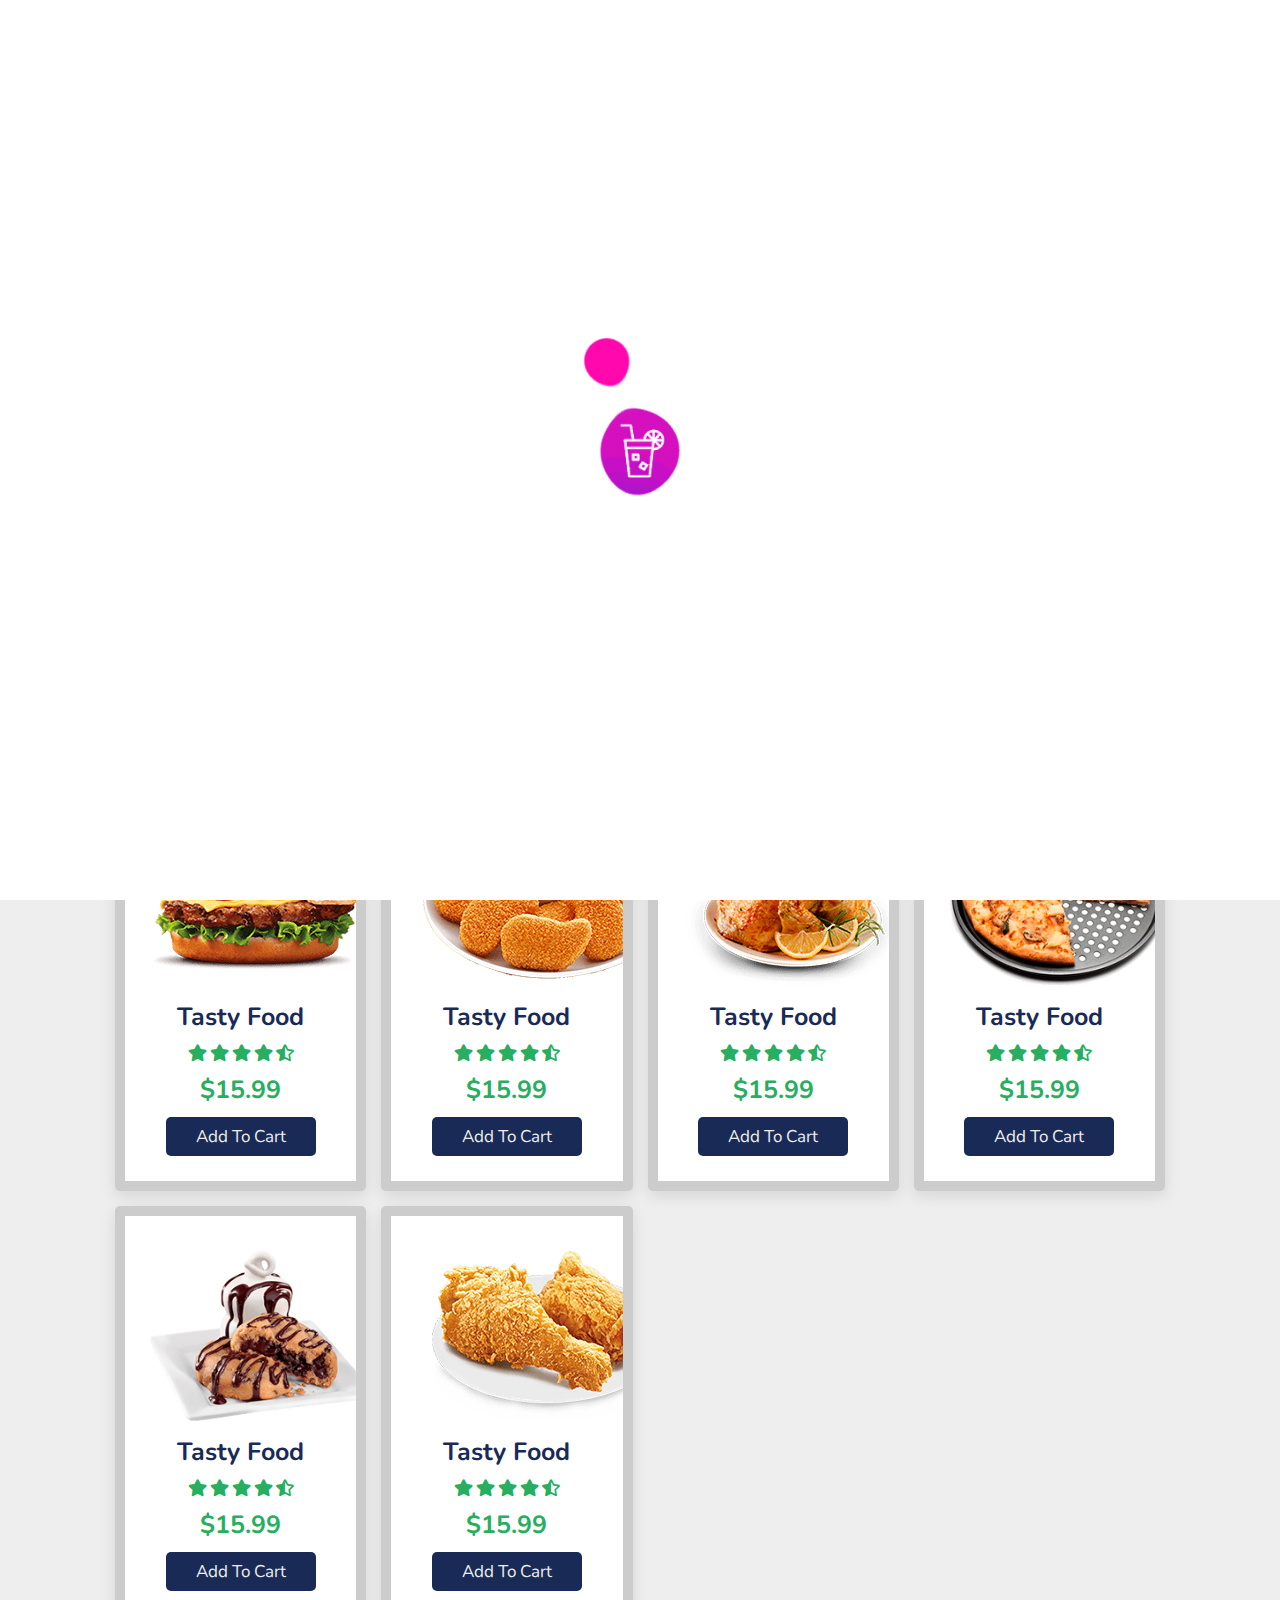
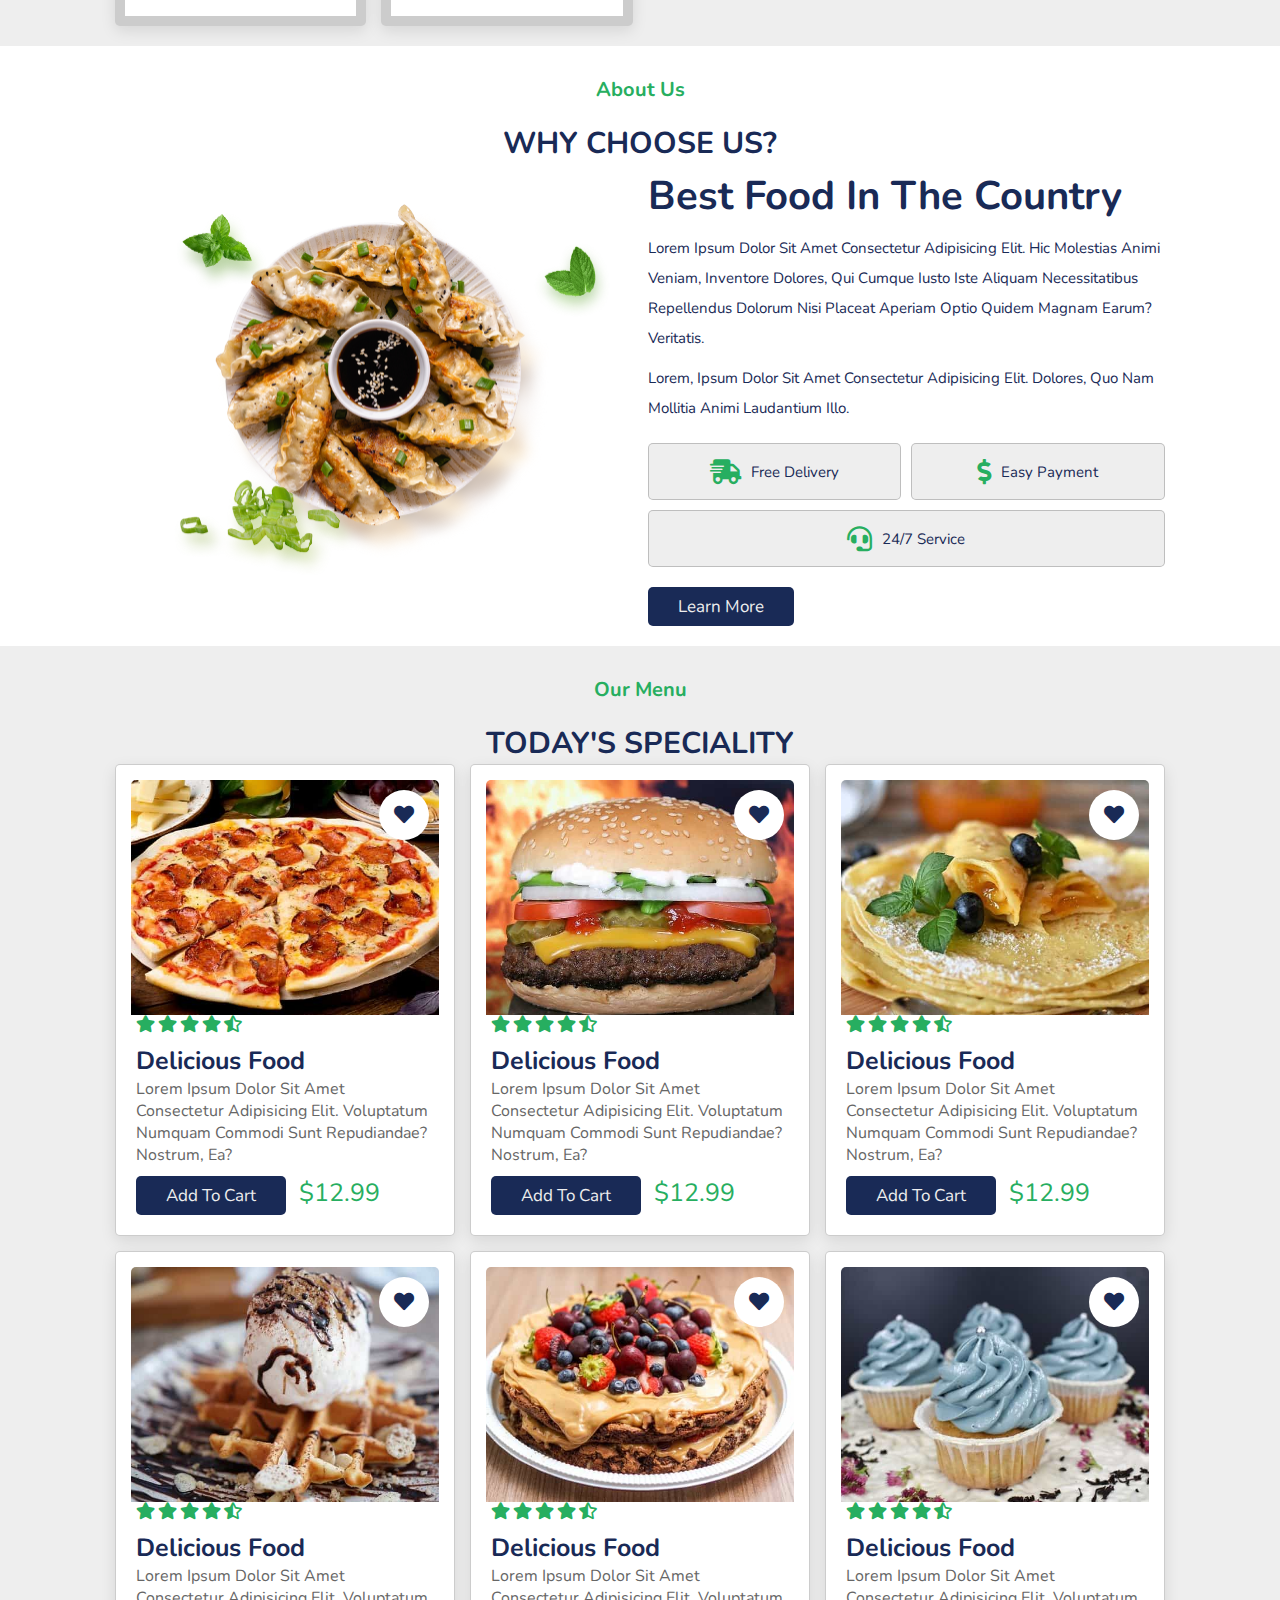
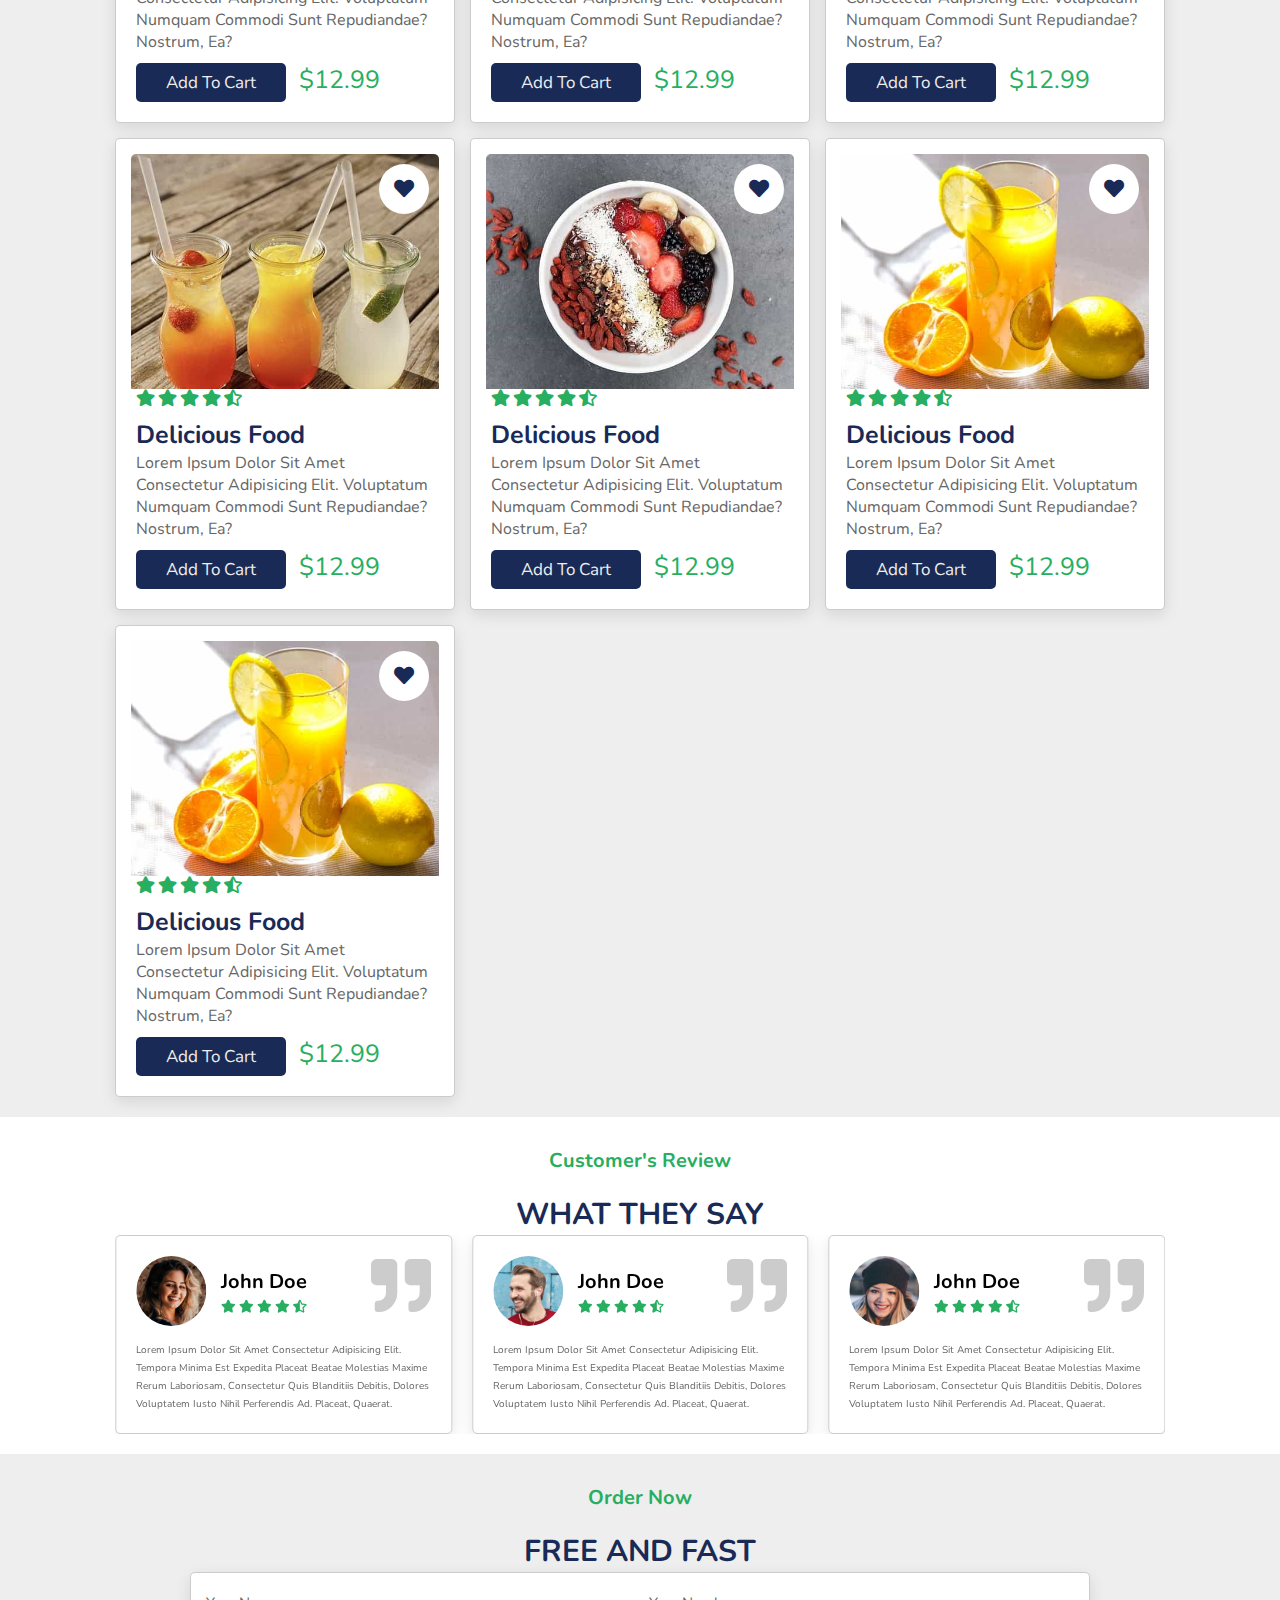
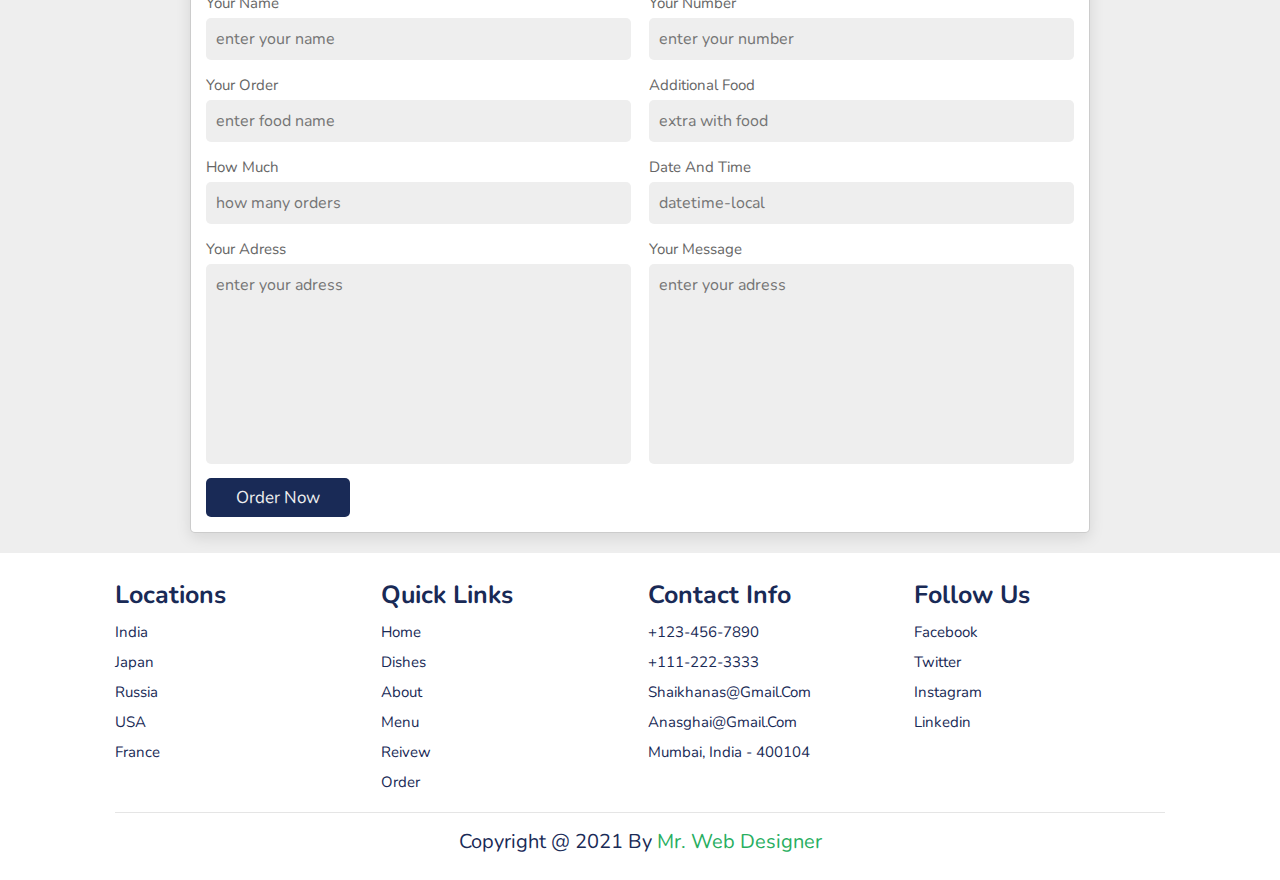
<file: index.html>
<!DOCTYPE html>
<html lang="en">
<head>
    <meta charset="UTF-8">
    <meta http-equiv="X-UA-Compatible" content="IE=edge">
    <meta name="viewport" content="width=device-width, initial-scale=1.0">
    <title>Complete Responsive Food Website Design Tutorial</title>

    <link rel="stylesheet" href="https://unpkg.com/swiper/swiper-bundle.min.css" />

    <script src="https://cdn.jsdelivr.net/npm/swiper@8/swiper-bundle.min.js"></script>

    <!-- font awesome cdn link  -->
    <link rel="stylesheet" href="https://cdnjs.cloudflare.com/ajax/libs/font-awesome/5.15.3/css/all.min.css">

    <!-- custom css file link  -->
    <link rel="stylesheet" href="css/style.css">

</head>
<body>
    
<header>

<a href="#" class="logo"><i class="fas fa-utensils"></i>resto.</a>

<nav class="navbar">
    <a href="#home">home</a>
    <a href="#dishes">dishes</a>
    <a href="#about">about</a>
    <a href="#menu">menu</a>
    <a href="#review">review</a>
    <a href="#order">order</a>
</nav>

<div class="icons">
   <i class="fas fa-bars" id="menu-bars"></i>
   <i class="fas fa-search" id="search-icon"></i>
   <a href="#" class="fas fa-heart"></a>
   <a href="#" class="fas fa-shopping-cart"></a>
</div>

</header>

<form action="" id="search-form">
    <input type="search" placeholder="search here..." name="" id="search-box">
    <label for="search-box" class="fas fa-search"></label>
    <i class="fas fa-times" id="close"></i>
</form>


<section class="home" id="home">

    <div class="swiper mySwiper home-slider">

        <div class="swiper-wrapper wrapper">

            <div class="swiper-slide slide">
                <div class="content">
                    <span>our special dish</span>
                    <h3>spicy noodles</h3>
                    <p>
                        Lorem ipsum, dolor sit amet consectetur adipisicing elit. Repudiandae nemo doloribus assumenda aperiam. Totam veritatis perspiciatis dolorum fuga eius minus molestiae molestias impedit temporibus, corrupti pariatur ab aliquid ratione aperiam?
                    </p>
                    <a href="#" class="btn">order now</a>
                </div>
                <div class="image">
                     <img src="images/home-img-1.png" alt="">
                </div>
            </div>

            
            <div class="swiper-slide slide">
                <div class="content">
                    <span>our special dish</span>
                    <h3>fried chicken</h3>
                    <p>
                        Lorem ipsum, dolor sit amet consectetur adipisicing elit. Repudiandae nemo doloribus assumenda aperiam. Totam veritatis perspiciatis dolorum fuga eius minus molestiae molestias impedit temporibus, corrupti pariatur ab aliquid ratione aperiam?
                    </p>
                    <a href="#" class="btn">order now</a>
                </div>
                <div class="image">
                    <img src="images/home-img-2.png" alt="">
                </div>
            </div>

            
            <div class="swiper-slide slide">
                <div class="content">
                    <span>our special dish</span>
                    <h3>hot pizza</h3>
                    <p>
                        Lorem ipsum, dolor sit amet consectetur adipisicing elit. Repudiandae nemo doloribus assumenda aperiam. Totam veritatis perspiciatis dolorum fuga eius minus molestiae molestias impedit temporibus, corrupti pariatur ab aliquid ratione aperiam?
                    </p>
                    <a href="#" class="btn">order now</a>
                </div>
                <div class="image">
                    <img src="images/home-img-3.png" alt="">
                </div>
            </div>
        </div>


        <div class="swiper-pagination"></div>
    </div>

</section>

<section class="dishes" id="dishes">
    <h3 class="sub-heading">our dishes</h3>

    <h1 class="heading">popular dishes</h1>

    <div class="box-container">
        <div class="box">
            <a href="#" class="fas fa-heart"></a>
            <a href="#" class="fas fa-eye"></a>
            <img src="images/dish-1.png" alt="">
            <h3>tasty food</h3>
            <div class="stars">
                <i class="fas fa-star"></i>
                <i class="fas fa-star"></i>
                <i class="fas fa-star"></i>
                <i class="fas fa-star"></i>
                <i class="fas fa-star-half-alt"></i>
            </div>
            <span>$15.99</span>
            <a href="#" class="btn">add to cart</a>
        </div>

        <div class="box">
            <a href="#" class="fas fa-heart"></a>
            <a href="#" class="fas fa-eye"></a>
            <img src="images/dish-2.png" alt="">
            <h3>tasty food</h3>
            <div class="stars">
                <i class="fas fa-star"></i>
                <i class="fas fa-star"></i>
                <i class="fas fa-star"></i>
                <i class="fas fa-star"></i>
                <i class="fas fa-star-half-alt"></i>
            </div>
            <span>$15.99</span>
            <a href="#" class="btn">add to cart</a>
        </div>

        <div class="box">
            <a href="#" class="fas fa-heart"></a>
            <a href="#" class="fas fa-eye"></a>
            <img src="images/dish-3.png" alt="">
            <h3>tasty food</h3>
            <div class="stars">
                <i class="fas fa-star"></i>
                <i class="fas fa-star"></i>
                <i class="fas fa-star"></i>
                <i class="fas fa-star"></i>
                <i class="fas fa-star-half-alt"></i>
            </div>
            <span>$15.99</span>
            <a href="#" class="btn">add to cart</a>
        </div>

        <div class="box">
            <a href="#" class="fas fa-heart"></a>
            <a href="#" class="fas fa-eye"></a>
            <img src="images/dish-4.png" alt="">
            <h3>tasty food</h3>
            <div class="stars">
                <i class="fas fa-star"></i>
                <i class="fas fa-star"></i>
                <i class="fas fa-star"></i>
                <i class="fas fa-star"></i>
                <i class="fas fa-star-half-alt"></i>
            </div>
            <span>$15.99</span>
            <a href="#" class="btn">add to cart</a>
        </div>


        <div class="box">
            <a href="#" class="fas fa-heart"></a>
            <a href="#" class="fas fa-eye"></a>
            <img src="images/dish-5.png" alt="">
            <h3>tasty food</h3>
            <div class="stars">
                <i class="fas fa-star"></i>
                <i class="fas fa-star"></i>
                <i class="fas fa-star"></i>
                <i class="fas fa-star"></i>
                <i class="fas fa-star-half-alt"></i>
            </div>
            <span>$15.99</span>
            <a href="#" class="btn">add to cart</a>
        </div>

        <div class="box">
            <a href="#" class="fas fa-heart"></a>
            <a href="#" class="fas fa-eye"></a>
            <img src="images/dish-6.png" alt="">
            <h3>tasty food</h3>
            <div class="stars">
                <i class="fas fa-star"></i>
                <i class="fas fa-star"></i>
                <i class="fas fa-star"></i>
                <i class="fas fa-star"></i>
                <i class="fas fa-star-half-alt"></i>
            </div>
            <span>$15.99</span>
            <a href="#" class="btn">add to cart</a>
        </div>
    </div>
</section>

<section class="about" id="about">

    <h3 class="sub-heading"> about us</h3>
    <h1 class="heading">why choose us?</h1>

    <div class="row">

        <div class="image">
            <img src="images/about-img.png" alt="">
        </div>

        <div class="content">
            <h3>best food in the country</h3>
            <p>
                Lorem ipsum dolor sit amet consectetur adipisicing elit. Hic molestias animi veniam, inventore dolores, qui cumque iusto iste aliquam necessitatibus repellendus dolorum nisi placeat aperiam optio quidem magnam earum? Veritatis.
            </p>
            <p>
                Lorem, ipsum dolor sit amet consectetur adipisicing elit. Dolores, quo nam mollitia animi laudantium illo.
            </p>

            <div class="icons-container">
                    <div class="icons">
                        <i class="fas fa-shipping-fast"></i>
                        <span>free delivery</span>
                    </div> 
                    <div class="icons">
                        <i class="fas fa-dollar-sign"></i>
                        <span>easy payment</span>
                    </div> 
                    <div class="icons">
                        <i class="fas fa-headset"></i>
                        <span>24/7 service</span>
                </div> 
            </div>
            <a href="#" class="btn">learn more</a>
        </div>
    </div>
</section>


<section class="menu" id="menu">
    <h3 class="sub-heading">our menu</h3>
    <h1 class="heading">today's speciality</h1>
    <div class="box-container">

    <div class="box">
        <div class="image">
            <img src="images/menu-1.jpg" alt="">
            <a href="#" class="fas fa-heart"></a>
        </div>
        <div class="content">
            <div class="stars">
                <i class="fas fa-star"></i>
                <i class="fas fa-star"></i>
                <i class="fas fa-star"></i>
                <i class="fas fa-star"></i>
                <i class="fas fa-star-half-alt"></i>
            </div>
            <h3>delicious food</h3>
            <p>
                Lorem ipsum dolor sit amet consectetur adipisicing elit. Voluptatum numquam commodi sunt repudiandae? Nostrum, ea?
            </p>
            <a href="#" class="btn">add to cart</a>
            <span class="price">$12.99</span>
        </div>
    </div>

    <div class="box">
        <div class="image">
            <img src="images/menu-2.jpg" alt="">
            <a href="#" class="fas fa-heart"></a>
        </div>
        <div class="content">
            <div class="stars">
                <i class="fas fa-star"></i>
                <i class="fas fa-star"></i>
                <i class="fas fa-star"></i>
                <i class="fas fa-star"></i>
                <i class="fas fa-star-half-alt"></i>
            </div>
            <h3>delicious food</h3>
            <p>
                Lorem ipsum dolor sit amet consectetur adipisicing elit. Voluptatum numquam commodi sunt repudiandae? Nostrum, ea?
            </p>
            <a href="#" class="btn">add to cart</a>
            <span class="price">$12.99</span>
        </div>
    </div>

    <div class="box">
        <div class="image">
            <img src="images/menu-3.jpg" alt="">
            <a href="#" class="fas fa-heart"></a>
        </div>
        <div class="content">
            <div class="stars">
                <i class="fas fa-star"></i>
                <i class="fas fa-star"></i>
                <i class="fas fa-star"></i>
                <i class="fas fa-star"></i>
                <i class="fas fa-star-half-alt"></i>
            </div>
            <h3>delicious food</h3>
            <p>
                Lorem ipsum dolor sit amet consectetur adipisicing elit. Voluptatum numquam commodi sunt repudiandae? Nostrum, ea?
            </p>
            <a href="#" class="btn">add to cart</a>
            <span class="price">$12.99</span>
        </div>
    </div>

    <div class="box">
        <div class="image">
            <img src="images/menu-4.jpg" alt="">
            <a href="#" class="fas fa-heart"></a>
        </div>
        <div class="content">
            <div class="stars">
                <i class="fas fa-star"></i>
                <i class="fas fa-star"></i>
                <i class="fas fa-star"></i>
                <i class="fas fa-star"></i>
                <i class="fas fa-star-half-alt"></i>
            </div>
            <h3>delicious food</h3>
            <p>
                Lorem ipsum dolor sit amet consectetur adipisicing elit. Voluptatum numquam commodi sunt repudiandae? Nostrum, ea?
            </p>
            <a href="#" class="btn">add to cart</a>
            <span class="price">$12.99</span>
        </div>
    </div>

    <div class="box">
        <div class="image">
            <img src="images/menu-5.jpg" alt="">
            <a href="#" class="fas fa-heart"></a>
        </div>
        <div class="content">
            <div class="stars">
                <i class="fas fa-star"></i>
                <i class="fas fa-star"></i>
                <i class="fas fa-star"></i>
                <i class="fas fa-star"></i>
                <i class="fas fa-star-half-alt"></i>
            </div>
            <h3>delicious food</h3>
            <p>
                Lorem ipsum dolor sit amet consectetur adipisicing elit. Voluptatum numquam commodi sunt repudiandae? Nostrum, ea?
            </p>
            <a href="#" class="btn">add to cart</a>
            <span class="price">$12.99</span>
        </div>
    </div>

    <div class="box">
        <div class="image">
            <img src="images/menu-6.jpg" alt="">
            <a href="#" class="fas fa-heart"></a>
        </div>
        <div class="content">
            <div class="stars">
                <i class="fas fa-star"></i>
                <i class="fas fa-star"></i>
                <i class="fas fa-star"></i>
                <i class="fas fa-star"></i>
                <i class="fas fa-star-half-alt"></i>
            </div>
            <h3>delicious food</h3>
            <p>
                Lorem ipsum dolor sit amet consectetur adipisicing elit. Voluptatum numquam commodi sunt repudiandae? Nostrum, ea?
            </p>
            <a href="#" class="btn">add to cart</a>
            <span class="price">$12.99</span>
        </div>
    </div>

    <div class="box">
        <div class="image">
            <img src="images/menu-7.jpg" alt="">
            <a href="#" class="fas fa-heart"></a>
        </div>
        <div class="content">
            <div class="stars">
                <i class="fas fa-star"></i>
                <i class="fas fa-star"></i>
                <i class="fas fa-star"></i>
                <i class="fas fa-star"></i>
                <i class="fas fa-star-half-alt"></i>
            </div>
            <h3>delicious food</h3>
            <p>
                Lorem ipsum dolor sit amet consectetur adipisicing elit. Voluptatum numquam commodi sunt repudiandae? Nostrum, ea?
            </p>
            <a href="#" class="btn">add to cart</a>
            <span class="price">$12.99</span>
        </div>
    </div>

    <div class="box">
        <div class="image">
            <img src="images/menu-8.jpg" alt="">
            <a href="#" class="fas fa-heart"></a>
        </div>
        <div class="content">
            <div class="stars">
                <i class="fas fa-star"></i>
                <i class="fas fa-star"></i>
                <i class="fas fa-star"></i>
                <i class="fas fa-star"></i>
                <i class="fas fa-star-half-alt"></i>
            </div>
            <h3>delicious food</h3>
            <p>
                Lorem ipsum dolor sit amet consectetur adipisicing elit. Voluptatum numquam commodi sunt repudiandae? Nostrum, ea?
            </p>
            <a href="#" class="btn">add to cart</a>
            <span class="price">$12.99</span>
        </div>
    </div>

    <div class="box">
        <div class="image">
            <img src="images/menu-9.jpg" alt="">
            <a href="#" class="fas fa-heart"></a>
        </div>
        <div class="content">
            <div class="stars">
                <i class="fas fa-star"></i>
                <i class="fas fa-star"></i>
                <i class="fas fa-star"></i>
                <i class="fas fa-star"></i>
                <i class="fas fa-star-half-alt"></i>
            </div>
            <h3>delicious food</h3>
            <p>
                Lorem ipsum dolor sit amet consectetur adipisicing elit. Voluptatum numquam commodi sunt repudiandae? Nostrum, ea?
            </p>
            <a href="#" class="btn">add to cart</a>
            <span class="price">$12.99</span>
        </div>
    </div>

    <div class="box">
        <div class="image">
            <img src="images/menu-9.jpg" alt="">
            <a href="#" class="fas fa-heart"></a>
        </div>
        <div class="content">
            <div class="stars">
                <i class="fas fa-star"></i>
                <i class="fas fa-star"></i>
                <i class="fas fa-star"></i>
                <i class="fas fa-star"></i>
                <i class="fas fa-star-half-alt"></i>
            </div>
            <h3>delicious food</h3>
            <p>
                Lorem ipsum dolor sit amet consectetur adipisicing elit. Voluptatum numquam commodi sunt repudiandae? Nostrum, ea?
            </p>
            <a href="#" class="btn">add to cart</a>
            <span class="price">$12.99</span>
        </div>
    </div>
</div>

</section>

<section class="review" id="review">
    <h3 class="sub-heading">customer's review</h3>
    <h1 class="heading">what they say</h1>

    <div class="swiper mySwiper  review-slider">

        <div class="swiper-wrapper">

            <div class="swiper-slide slide">
                <i class="fas fa-quote-right"></i>
                <div class="user">
                    <img src="images/pic-1.png" alt="">
                    <div class="user-info">
                        <h3>john doe</h3>
                        <div class="stars">
                            <i class="fas fa-star"></i>
                            <i class="fas fa-star"></i>
                            <i class="fas fa-star"></i>
                            <i class="fas fa-star"></i>
                            <i class="fas fa-star-half-alt"></i>
                        </div>
                    </div>
                </div>
                <p>Lorem ipsum dolor sit amet consectetur adipisicing elit. Tempora minima est expedita placeat beatae molestias maxime rerum laboriosam, consectetur quis blanditiis debitis, dolores voluptatem iusto nihil perferendis ad. Placeat, quaerat.</p>
            </div>

            <div class="swiper-slide slide">
                <i class="fas fa-quote-right"></i>
                <div class="user">
                    <img src="images/pic-2.png" alt="">
                    <div class="user-info">
                        <h3>john doe</h3>
                        <div class="stars">
                            <i class="fas fa-star"></i>
                            <i class="fas fa-star"></i>
                            <i class="fas fa-star"></i>
                            <i class="fas fa-star"></i>
                            <i class="fas fa-star-half-alt"></i>
                        </div>
                    </div>
                </div>
                <p>Lorem ipsum dolor sit amet consectetur adipisicing elit. Tempora minima est expedita placeat beatae molestias maxime rerum laboriosam, consectetur quis blanditiis debitis, dolores voluptatem iusto nihil perferendis ad. Placeat, quaerat.</p>
            </div>

            <div class="swiper-slide slide">
                <i class="fas fa-quote-right"></i>
                <div class="user">
                    <img src="images/pic-3.png" alt="">
                    <div class="user-info">
                        <h3>john doe</h3>
                        <div class="stars">
                            <i class="fas fa-star"></i>
                            <i class="fas fa-star"></i>
                            <i class="fas fa-star"></i>
                            <i class="fas fa-star"></i>
                            <i class="fas fa-star-half-alt"></i>
                        </div>
                    </div>
                </div>
                <p>Lorem ipsum dolor sit amet consectetur adipisicing elit. Tempora minima est expedita placeat beatae molestias maxime rerum laboriosam, consectetur quis blanditiis debitis, dolores voluptatem iusto nihil perferendis ad. Placeat, quaerat.</p>
            </div>

            <div class="swiper-slide slide">
                <i class="fas fa-quote-right"></i>
                <div class="user">
                    <img src="images/pic-4.png" alt="">
                    <div class="user-info">
                        <h3>john doe</h3>
                        <div class="stars">
                            <i class="fas fa-star"></i>
                            <i class="fas fa-star"></i>
                            <i class="fas fa-star"></i>
                            <i class="fas fa-star"></i>
                            <i class="fas fa-star-half-alt"></i>
                        </div>
                    </div>
                </div>
                <p>Lorem ipsum dolor sit amet consectetur adipisicing elit. Tempora minima est expedita placeat beatae molestias maxime rerum laboriosam, consectetur quis blanditiis debitis, dolores voluptatem iusto nihil perferendis ad. Placeat, quaerat.</p>
            </div>
        </div>

    </div>
</section>

<section class="order" id="order">
    <h3 class="sub-heading">order now</h3>
    <h1 class="heading">free and fast</h1>

    <form action="">
        <div class="inputBox">
            <div class="input">
                <span>your name</span>
                <input id="form_name" name="enter_your_name" type="text" placeholder="enter your name">
                <ul></ul>
            </div>

            <div class="input">
                <span>your number</span>
                <input id="form_number" type="number" name="enter_your_number" placeholder="enter your number">
                <ul></ul>
            </div>
        </div>

        <div class="inputBox">
            <div class="input">
                <span>your order</span>
                <input id="form_order" type="text" name="enter_your_food_name" placeholder="enter food name">
                <ul></ul>
            </div>

            <div class="input">
                <span>additional food</span>
                <input id="food_order" type="test" name="extra_with_food" placeholder="extra with food">
                <ul></ul>
            </div>
        </div>

        <div class="inputBox">
            <div class="input">
                <span>how much</span>
                <input type="number" name="how_many_orders" placeholder="how many orders">
                <ul></ul>
            </div>

            <div class="input">
                <span>date and time</span>
                <input type="test" name="date_time" placeholder="datetime-local">
                <ul></ul>
            </div>
        </div>

        <div class="inputBox">
            <div class="input">
                <span>your adress</span>
                <textarea name="" placeholder="enter your adress" id="adress" cols="30" rows="10"></textarea>
                <ul></ul>
            </div>

            <div class="input">
                <span>your message</span>
                <textarea name="" placeholder="enter your adress" id="adress" cols="30" rows="10"></textarea>
                <ul></ul>
            </div>
        </div>

        <input type="submit" value="order now" class="btn">
    </form>
</section>

<section class="footer">
    <div class="box-container">
        <div class="box">
            <h3>locations</h3>
            <a href="#">India</a>
            <a href="#">Japan</a>
            <a href="#">Russia</a>
            <a href="#">USA</a>
            <a href="#">france</a>
        </div>

        <div class="box">
            <h3>quick links</h3>
            <a href="#">home</a>
            <a href="#">dishes</a>
            <a href="#">about</a>
            <a href="#">menu</a>
            <a href="#">reivew</a>
            <a href="#">order</a>
        </div>

        <div class="box">
            <h3>contact info</h3>
            <a href="#">+123-456-7890</a>
            <a href="#">+111-222-3333</a>
            <a href="#">shaikhanas@gmail.com</a>
            <a href="#">anasghai@gmail.com</a>
            <a href="#">mumbai, india - 400104</a>
        </div>

        <div class="box">
            <h3>follow us</h3>
            <a href="#">facebook</a>
            <a href="#">twitter</a>
            <a href="#">instagram</a>
            <a href="#">linkedin</a>
        </div>
    </div>

    <div class="credit">
        copyright @ 2021 by <span>mr. Web Designer</span>
    </div>
</section>

<div class="loader-container">
    <img src="images/loader.gif" alt="">
</div>















<script src="https://unpkg.com/swiper/swiper-bundle.min.js"></script>

<script src="https://unpkg.com/swiper/swiper-bundle.min.js"></script>

<!-- custom js file link  -->
<script src="js/script.js"></script>

</body>
</html>
</file>
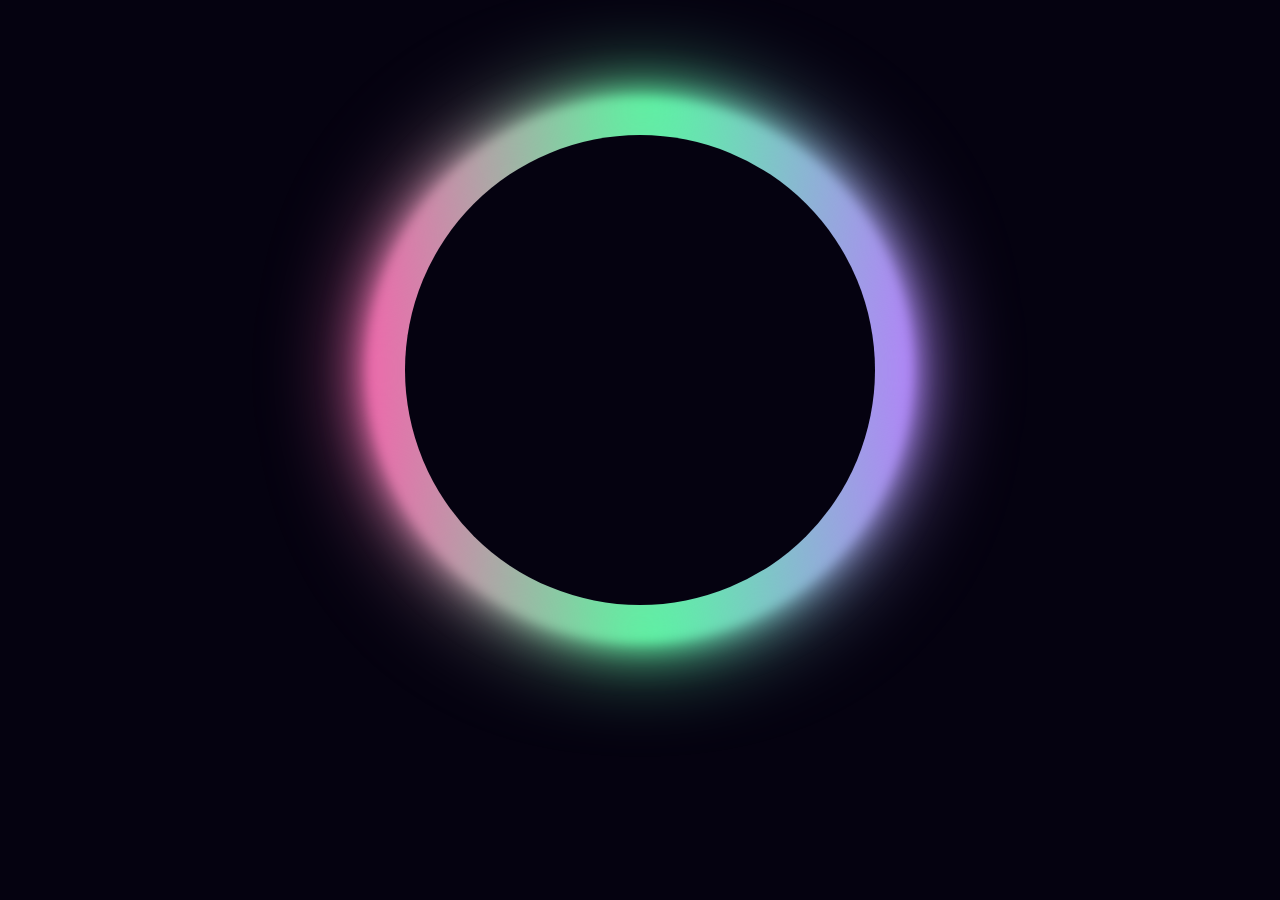
<file: animation homework/index.html>
<!DOCTYPE html>
<html lang="en">
<head>
    <meta charset="UTF-8">
    <meta http-equiv="X-UA-Compatible" content="IE=edge">
    <meta name="viewport" content="width=device-width, initial-scale=1.0">
    <title>Document</title>
    <link rel="stylesheet" href="style.css">
</head>
<body>
    <div class="circle">
        <span></span>
        <span></span>
        <span></span>
        <span></span>
    </div>
</body>
</html>
</file>
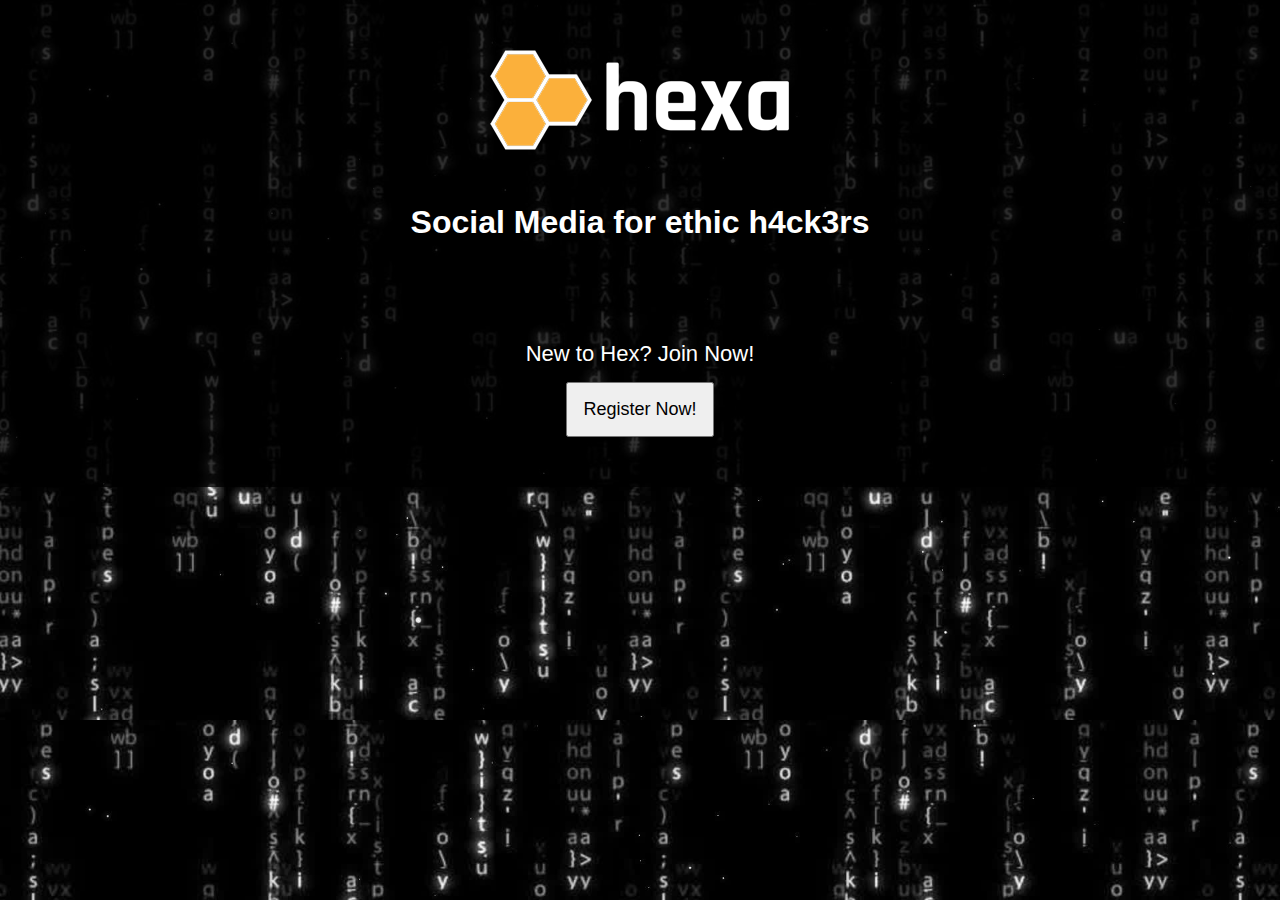
<file: hexa/index.html>
<!DOCTYPE html>
<html lang="en">
<head>
    <meta charset="UTF-8">
    <meta http-equiv="X-UA-Compatible" content="IE=edge">
    <meta name="viewport" content="width=device-width, initial-scale=1.0">
    <link rel="stylesheet" href="style.css">
    <title>Hexa</title>
</head>
<body>

    <div class="logo">
        <img src="img/logo.png" alt="">
    </div>

   <h1>Social Media for ethic h4ck3rs</h1>

   <!-- <div class="main-wrapper">
    <form id="loginForm">
        <h2>Login</h2>

        <div>
            <label>Email:</label>
            <input type="email" name="email" id="login_email" placeholder="john.doe@gmail.com">
        </div>

        <div>
            <label>Password</label>
            <input type="password" name="password" id="login_password" placeholder="*****">
        </div>

        <div>
            <button>Login</button>
        </div>
    </form>
   </div> -->

   <div class="no-acc-register">
    <p>New to Hex? Join Now!</p>
    <button id="registration">Register Now!</button>
   </div>

   <div class="custom-modal">
    <button id="closeModal">X</button>

    <form id="registrationForm" class="form">
        <h2>User Registration</h2>

        <div>
            <label for="user_name"> User name: *</label>
            <input id="registration_name" type="text" name="register_name" placeholder="johndoe">
        </div>

        <div>
            <label for="email"> Email adress: *</label>
            <input id="registration_email" type="text" name="register_email" placeholder="john.doe@gmail.com">
        </div>

        <div>
            <label for="password">Password: *</label>
            <input type="password" name="register_password" id="registration_password" placeholder="******">
        </div>

        <div>
            <label for="repeat_password">Repeat password: *</label>
            <input type="password" name="repeat_password" id="repeat_password" placeholder="******">
        </div>

        <div>
            <button>Register now</button>
        </div>
    </form>
   </div>

   <script src="js/Validator.js"></script>
   <script src="js/Session.js"></script>
   <script src="js/User.js"></script>
   <script src="js/app.js"></script>
</body>
</html>
</file>
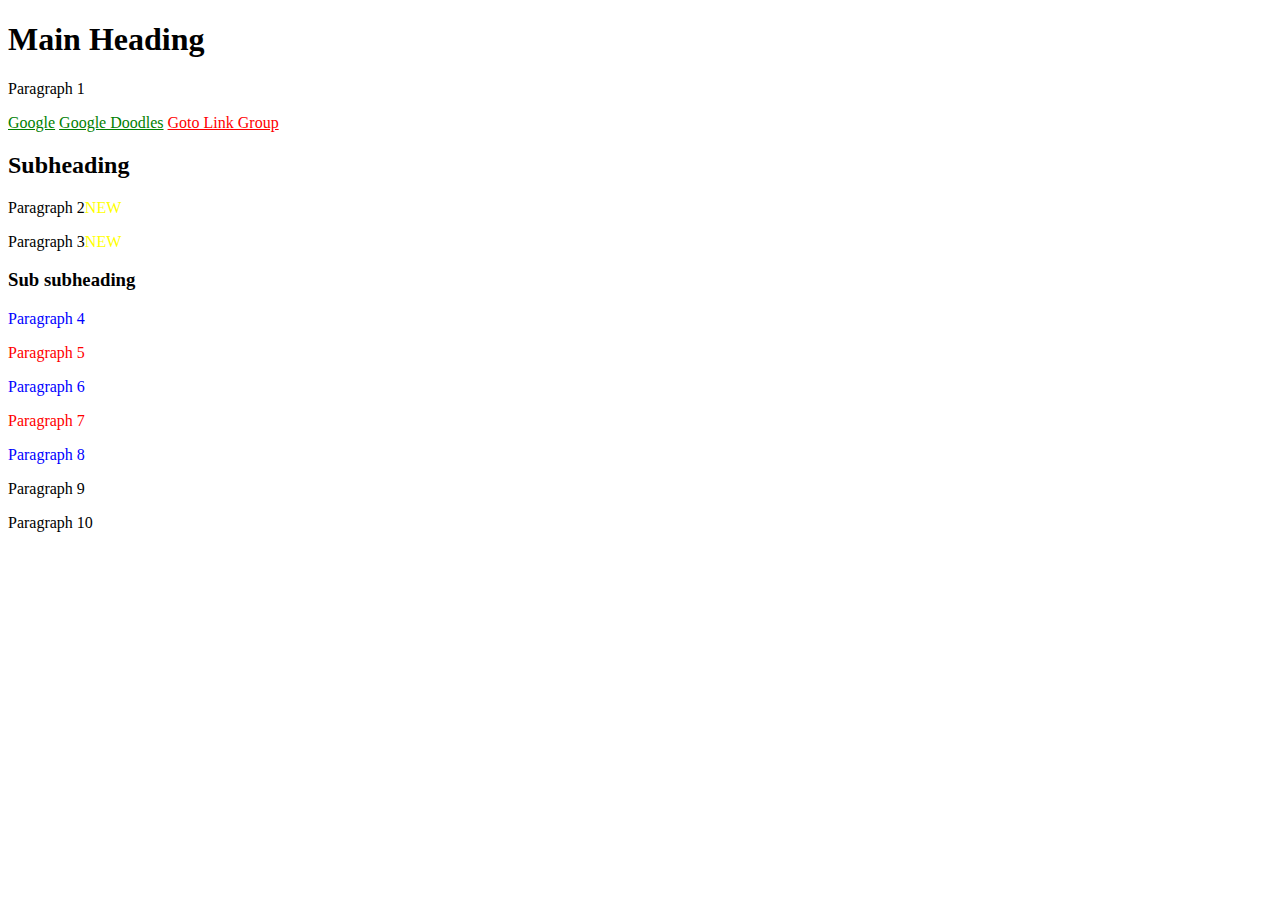
<file: homework repair/index.html>
<!DOCTYPE html>
<html lang="en">

<head>
    <meta charset="UTF-8">
    <title>Advanced CSS - Assignment 1</title>
    <link rel="stylesheet" href="style.css">
    <style>


    </style>
</head>

<body>
    <h1>Main Heading</h1>
    <p>Paragraph 1</p>
    <a href="https://www.google.com/">Google</a>
    <a href="https://www.google.com/doodles">Google Doodles</a>
    <a href="https://www.link-group.eu/" target="_blank">Goto Link Group</a>
    <div id="first-div">
        <h2>Subheading</h2>
        <p>Paragraph 2</p>
        <p>Paragraph 3</p>
        <div id="second-div">
            <h3>Sub subheading</h3>
            <p>Paragraph 4</p>
            <p>Paragraph 5</p>
            <p>Paragraph 6</p>
            <p>Paragraph 7</p>
            <p>Paragraph 8</p>
        </div>
    </div>
    <p>Paragraph 9</p>
    <p>Paragraph 10</p>
</body>

</html>
</file>
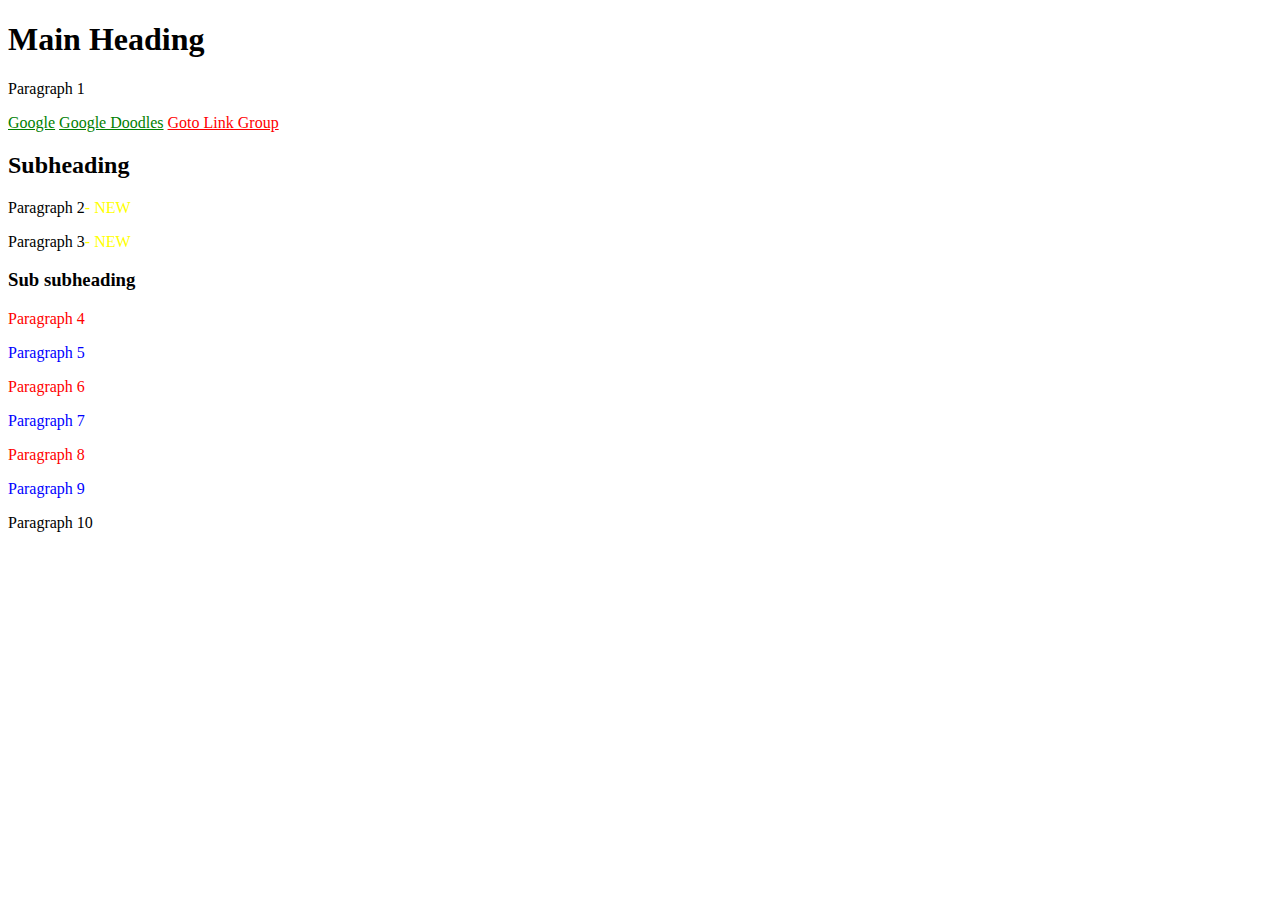
<file: homework/index.html>
<!DOCTYPE html>
<html lang="en">

<head>
    <meta charset="UTF-8">
    <title>Advanced CSS - Assignment 1</title>

    <link rel="stylesheet" href="style.css">
    <style>


    </style>
</head>

<body>
    <h1>Main Heading</h1>
    <p>Paragraph 1</p>
    <a href="https://www.google.com/">Google</a>
    <a href="https://www.google.com/doodles">Google Doodles</a>
    <a href="https://www.link-group.eu/" target="_blank" class="link_group">Goto Link Group</a>
    <div id="first-div">
        <h2>Subheading</h2>
        <p class="new">Paragraph 2</p>
        <p class="new">Paragraph 3</p>
        <div id="second-div">
            <h3>Sub subheading</h3>
            <p class="red">Paragraph 4</p>
            <p class="blue">Paragraph 5</p>
            <p class="red">Paragraph 6</p>
            <p class="blue">Paragraph 7</p>
            <p class="red">Paragraph 8</p>
        </div>
    </div>
    <p class="blue">Paragraph 9</p>
    <p class="hover">Paragraph 10</p>
</body>

</html>
</file>
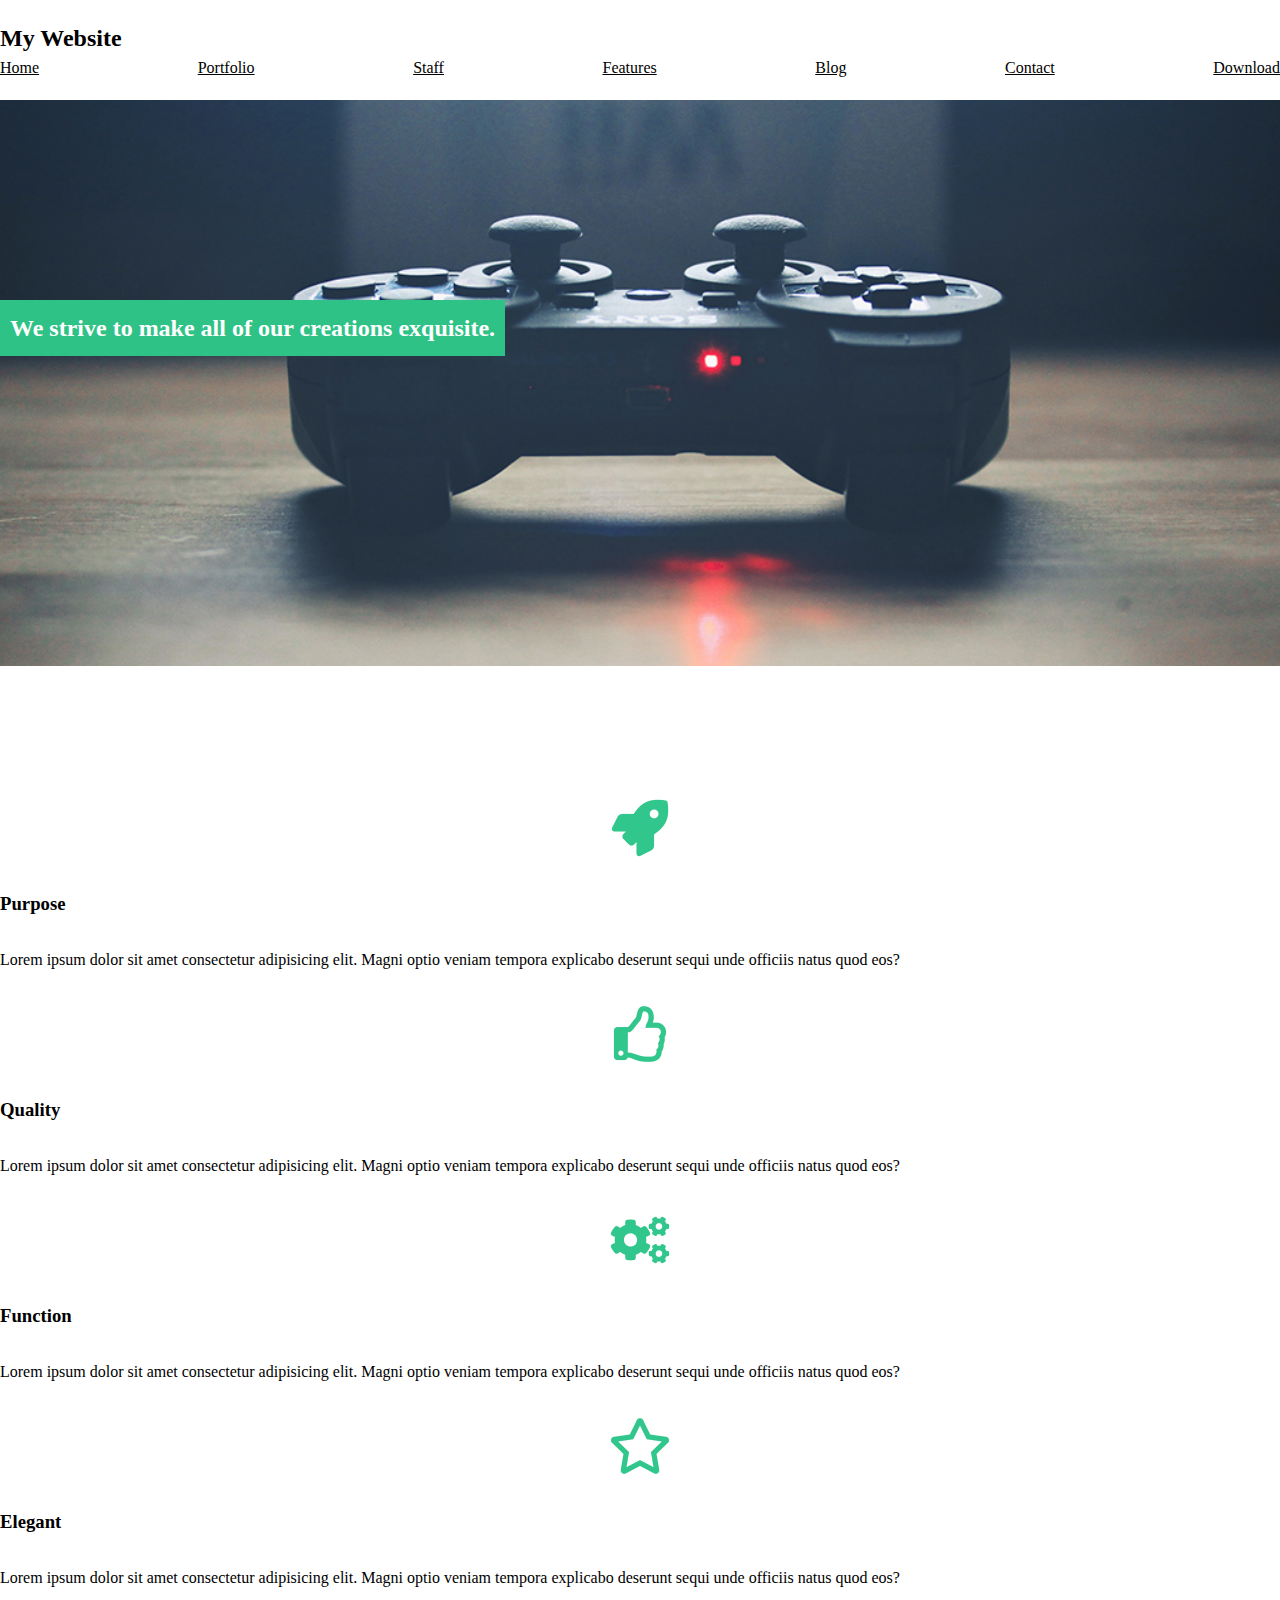
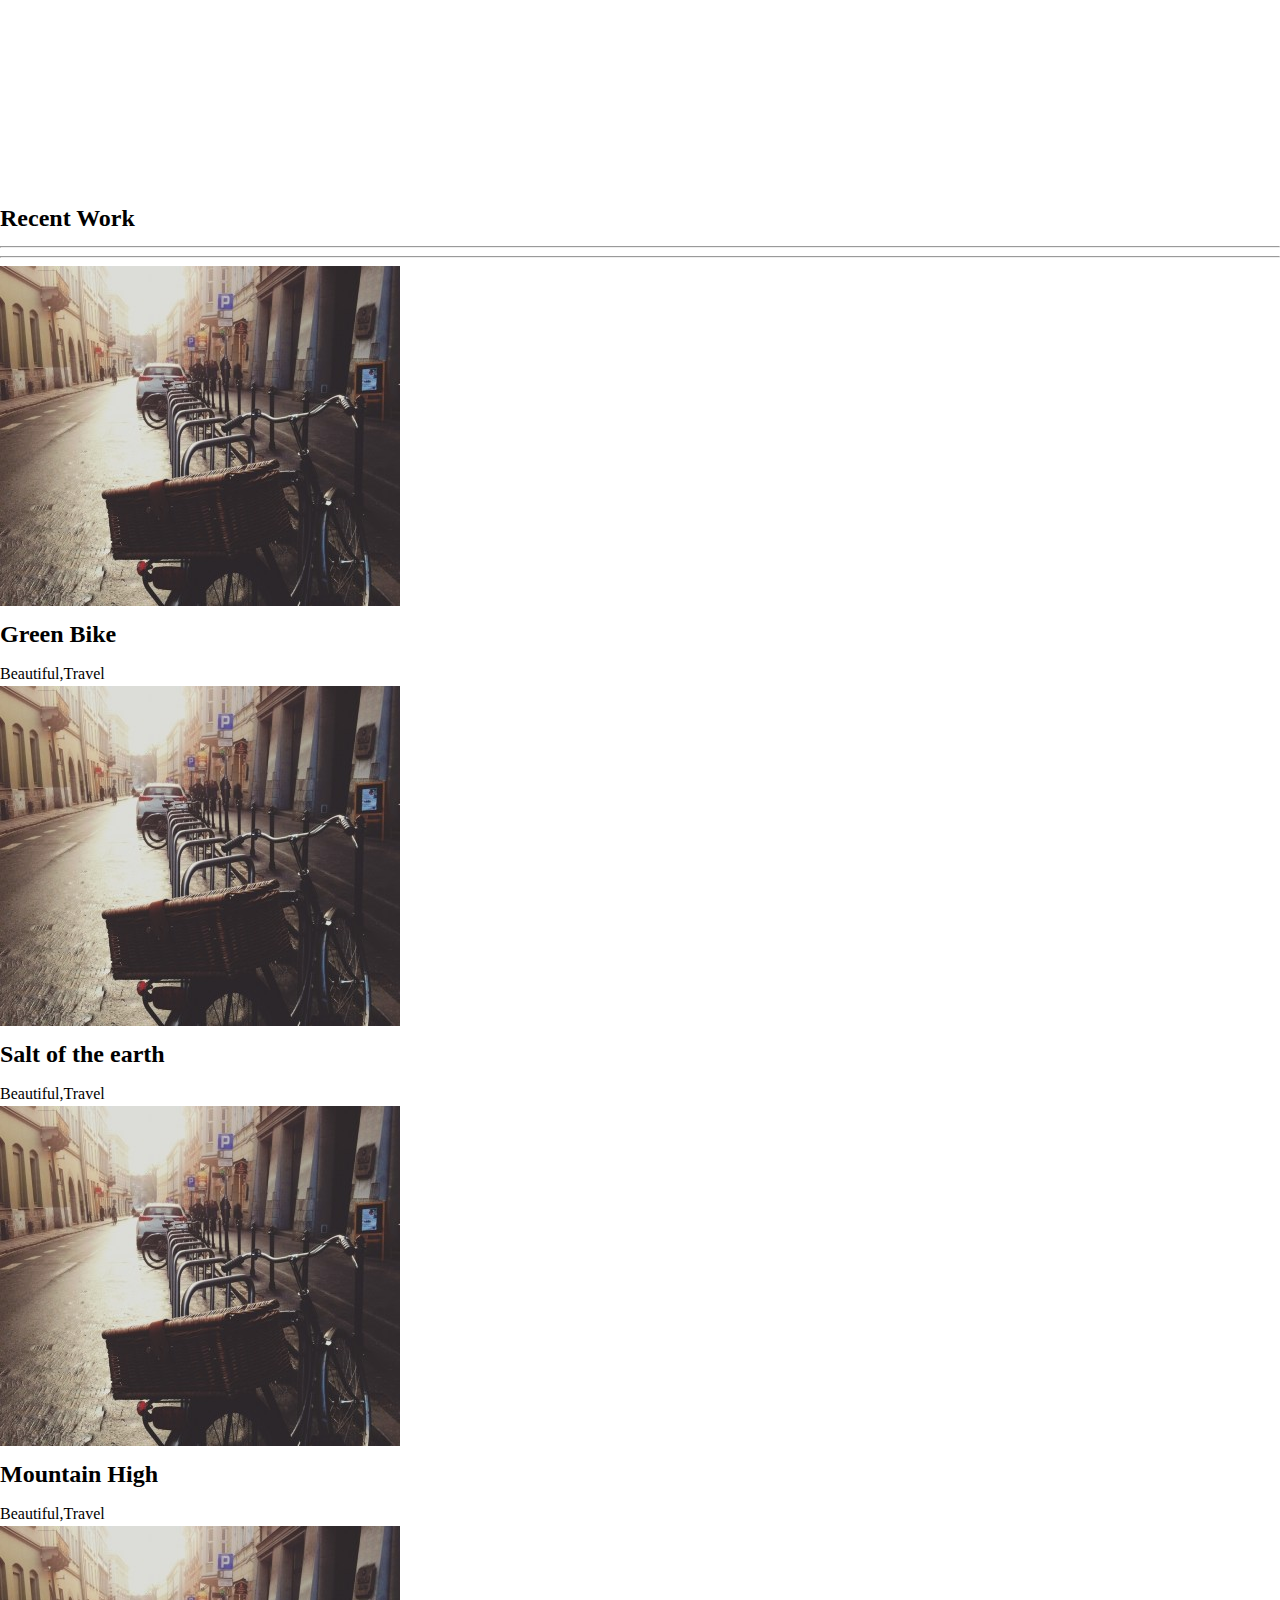
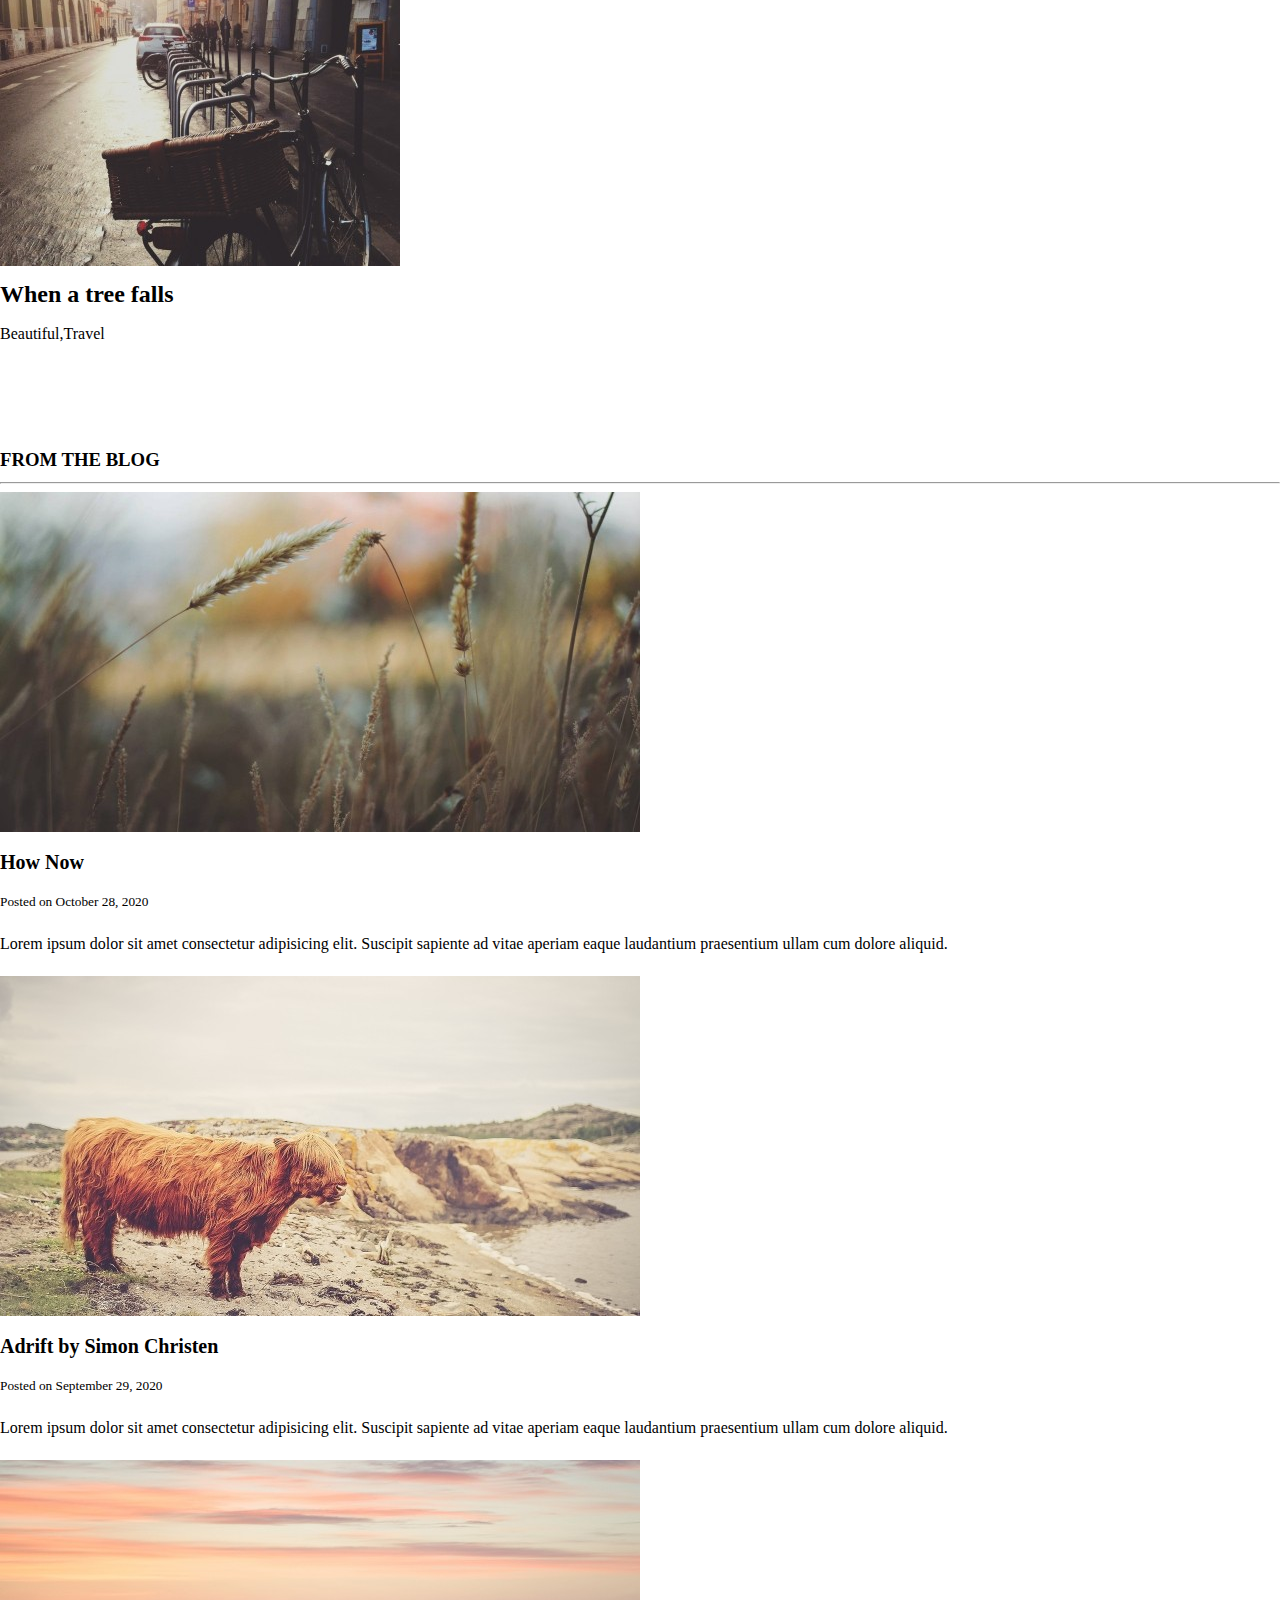
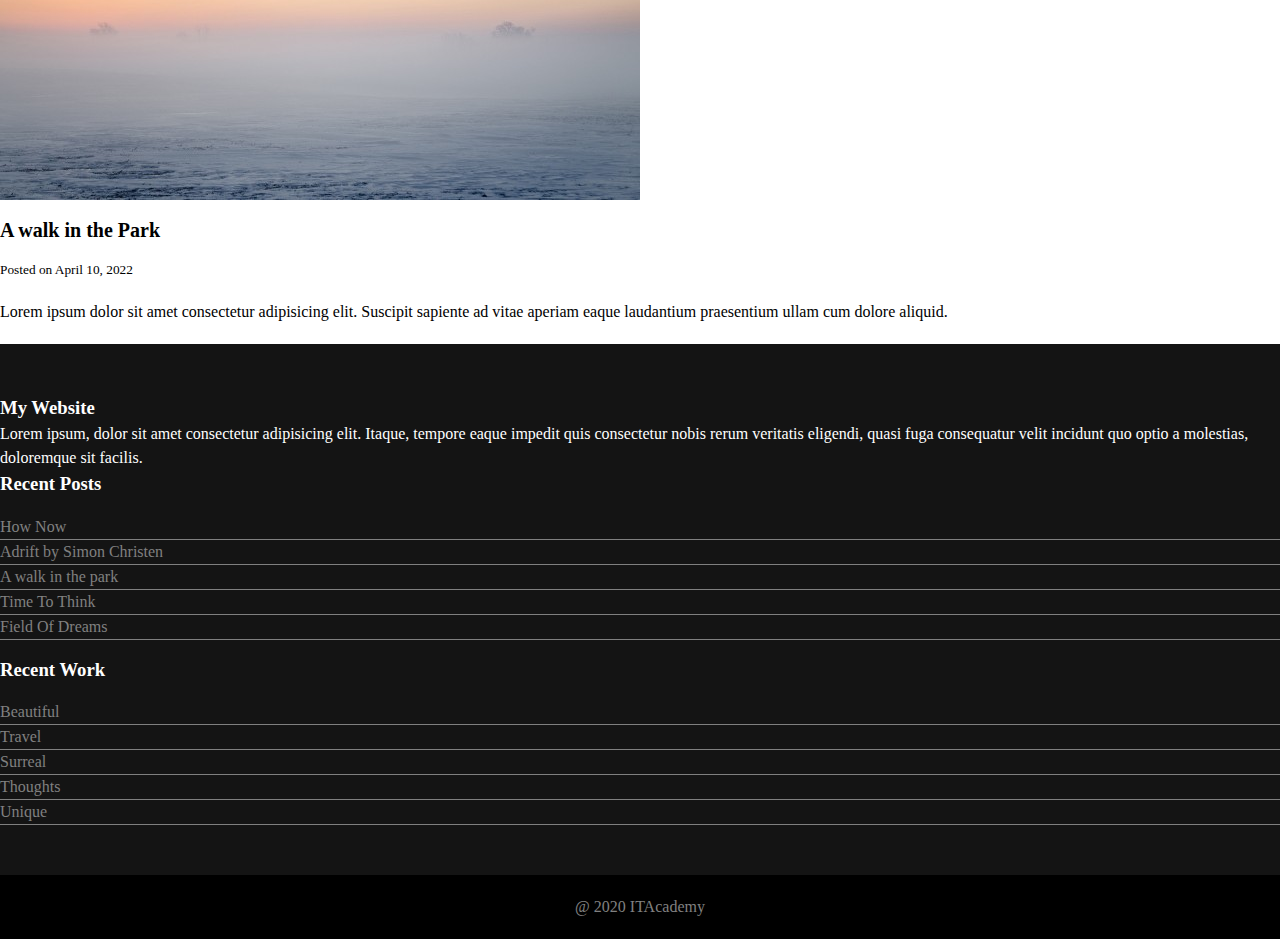
<file: ita homework/index.html>
<html lang="en">
  <head>
    <meta charset="utf-8">
    <meta name="viewport" content="width=device-width, initial-scale=1, shrink-to-fit=no">

  
    <link rel="stylesheet" href="https://cdn.jsdelivr.net/npm/bootstrap@4.6.2/dist/css/bootstrap.min.css" integrity="sha384-xOolHFLEh07PJGoPkLv1IbcEPTNtaed2xpHsD9ESMhqIYd0nLMwNLD69Npy4HI+N" crossorigin="anonymous">
    <link rel="stylesheet" href="style.css">

    <title>Hello, world!</title>
  </head>
  <body>


    <header>
        <div class="container">
            <div class="row navbar">
                <div class="col-6">
                    <h2>My Website</h2>
                </div>

                <div class="col-6 mobile">
                    <nav class="nav_list">
                        <a href="#">Home</a>
                        <a href="#">Portfolio</a>
                        <a href="#">Staff</a>
                        <a href="#">Features</a>
                        <a href="#">Blog</a>
                        <a href="#">Contact</a>
                        <a href="#">Download</a>
                    </nav>
                    <button class="hamburger">
                        <div class="bar"></div>
                    </button>
                </div>
            </div>
        </div>
    </header>
   <nav class="mobile-nav">
    <a href="#">Home</a>
    <a href="#">Portfolio</a>
    <a href="#">Staff</a>
    <a href="#">Features</a>
    <a href="#">Blog</a>
    <a href="#">Contact</a>
    <a href="#">Download</a>
   </nav>

    <div class="hero">
        <div class="container">
            <div class="row">
                <div class="col">
                    <h1>We strive to make all of our creations exquisite.</h1>
                </div>
            </div>
        </div>
       
    </div>

    <div class="about">
        <div class="container">
            <div class="row">
                <div class=" col-lg-3">
                    <div class="wrapper text-center">
                        <img src="./imgs/icon-1.png" alt="">
                        <h3>Purpose</h3>
                        <p>
                            Lorem ipsum dolor sit amet consectetur adipisicing elit. Magni optio veniam tempora explicabo deserunt sequi unde officiis natus quod eos?
                        </p>
                    </div>
                </div>

                <div class="col-lg-3 ">
                    <div class="wrapper text-center">
                        <img src="./imgs/icon-2.png" alt="">
                        <h3>Quality</h3>
                        <p>
                            Lorem ipsum dolor sit amet consectetur adipisicing elit. Magni optio veniam tempora explicabo deserunt sequi unde officiis natus quod eos?
                        </p>
                    </div>
                </div>

                <div class="col-lg-3">
                    <div class="wrapper text-center">
                        <img src="./imgs/icon-3.png" alt="">
                        <h3>Function</h3>
                        <p>
                            Lorem ipsum dolor sit amet consectetur adipisicing elit. Magni optio veniam tempora explicabo deserunt sequi unde officiis natus quod eos?
                        </p>
                    </div>
                </div>

                <div class="col-lg-3">
                    <div class="wrapper text-center">
                        <img src="./imgs/icon-4.png" alt="">
                        <h3>Elegant</h3>
                        <p>
                            Lorem ipsum dolor sit amet consectetur adipisicing elit. Magni optio veniam tempora explicabo deserunt sequi unde officiis natus quod eos?
                        </p>
                    </div>
                </div>
               
            </div>
        </div>
    </div>

    <div class="portfolio">
        <div class="container">
            <h3 class="text-uppercase">Recent Work</h3>
            <hr />
            <div class="row">
                <hr  />

                <div class="col-12 col-md-6 col-lg-3 ">
                    <div class="work-wrapper">
                        <img src="./imgs/bike-400x340.jpg" alt="">
                        <h3>Green Bike</h3>
                        <span>Beautiful,Travel</span>
                    </div>
                  
                </div>

                <div class="col-12 col-md-6 col-lg-3 ">
                    <div class="work-wrapper">
                        <img src="./imgs/bike-400x340.jpg" alt="">
                        <h3>Salt of the earth</h3>
                        <span>Beautiful,Travel</span>
                    </div>
                  
                </div>

                <div class="col-12 col-md-6 col-lg-3">
                    <div class="work-wrapper">
                        <img src="./imgs/bike-400x340.jpg" alt="">
                        <h3>Mountain High</h3>
                        <span>Beautiful,Travel</span>
                    </div>
                  
                </div>

                <div class="col-12 col-md-6 col-lg-3">
                    <div class="work-wrapper">
                        <img src="./imgs/bike-400x340.jpg" alt="">
                        <h3>When a tree falls</h3>
                        <span>Beautiful,Travel</span>
                    </div>
                  
                </div>
                
            </div>
        </div>
    </div>

    <div class="blog">
        <div class="container">
            <h3>FROM THE BLOG</h3>
            <hr />
            <div class="row">
                <div class="col-lg-4 blog-post">
                    <img src="./imgs/grass-640x340.jpg" alt="">
                    <h3><b>How Now</b></h3>
                    <small>Posted on October 28, 2020</small>
                    <p>
                        Lorem ipsum dolor sit amet consectetur adipisicing elit. Suscipit sapiente ad vitae aperiam eaque laudantium praesentium ullam cum dolore aliquid.
                    </p>
                </div>
                <div class="col-lg-4 blog-post">
                    <img src="./imgs/cow-640x340.jpg" alt="">
                    <h3><b>Adrift by Simon Christen</b></h3>
                    <small>Posted on September 29, 2020</small>
                    <p>
                        Lorem ipsum dolor sit amet consectetur adipisicing elit. Suscipit sapiente ad vitae aperiam eaque laudantium praesentium ullam cum dolore aliquid.
                    </p>
                </div>
                <div class="col-lg-4 blog-post">
                    <img src="./imgs/sunrise-640x340.jpg" alt="">
                    <h3><b>A walk in the Park</b></h3>
                    <small class="blog-small-heading">Posted on April 10, 2022</small>
                    <p>
                        Lorem ipsum dolor sit amet consectetur adipisicing elit. Suscipit sapiente ad vitae aperiam eaque laudantium praesentium ullam cum dolore aliquid.
                    </p>
                </div>
            </div>
        </div>
    </div>

    <footer>
        <div class="container">
            <div class="row">
                <div class="col-lg-4">
                    <h3>My Website</h3>
                    <p>
                        Lorem ipsum, dolor sit amet consectetur adipisicing elit. Itaque, tempore eaque impedit quis consectetur nobis rerum veritatis eligendi, quasi fuga consequatur velit incidunt quo optio a molestias, doloremque sit facilis.
                    </p>
                </div>

                <div class="col-lg-4">
                    <h3>Recent Posts</h3>
                    <ul>
                        <li>How Now</li>
                        <li>Adrift by Simon Christen</li>
                        <li>A walk in the park</li>
                        <li>Time To Think</li>
                        <li>Field Of Dreams</li>
                    </ul>
                </div>

                <div class="col-lg-4">
                    <h3>Recent Work</h3>
                    <ul>
                        <li>Beautiful</li>
                        <li>Travel</li>
                        <li>Surreal</li>
                        <li>Thoughts</li>
                        <li>Unique</li>
                    </ul>
                </div>
            </div>
        </div>
        <p class="ita">@ 2020 ITAcademy</p>
    </footer>

    
   
    <script src="https://cdn.jsdelivr.net/npm/jquery@3.5.1/dist/jquery.slim.min.js" integrity="sha384-DfXdz2htPH0lsSSs5nCTpuj/zy4C+OGpamoFVy38MVBnE+IbbVYUew+OrCXaRkfj" crossorigin="anonymous"></script>
    <script src="https://cdn.jsdelivr.net/npm/bootstrap@4.6.2/dist/js/bootstrap.bundle.min.js" integrity="sha384-Fy6S3B9q64WdZWQUiU+q4/2Lc9npb8tCaSX9FK7E8HnRr0Jz8D6OP9dO5Vg3Q9ct" crossorigin="anonymous"></script>

    <script src="main.js"></script>
  </body>
</html>
</file>
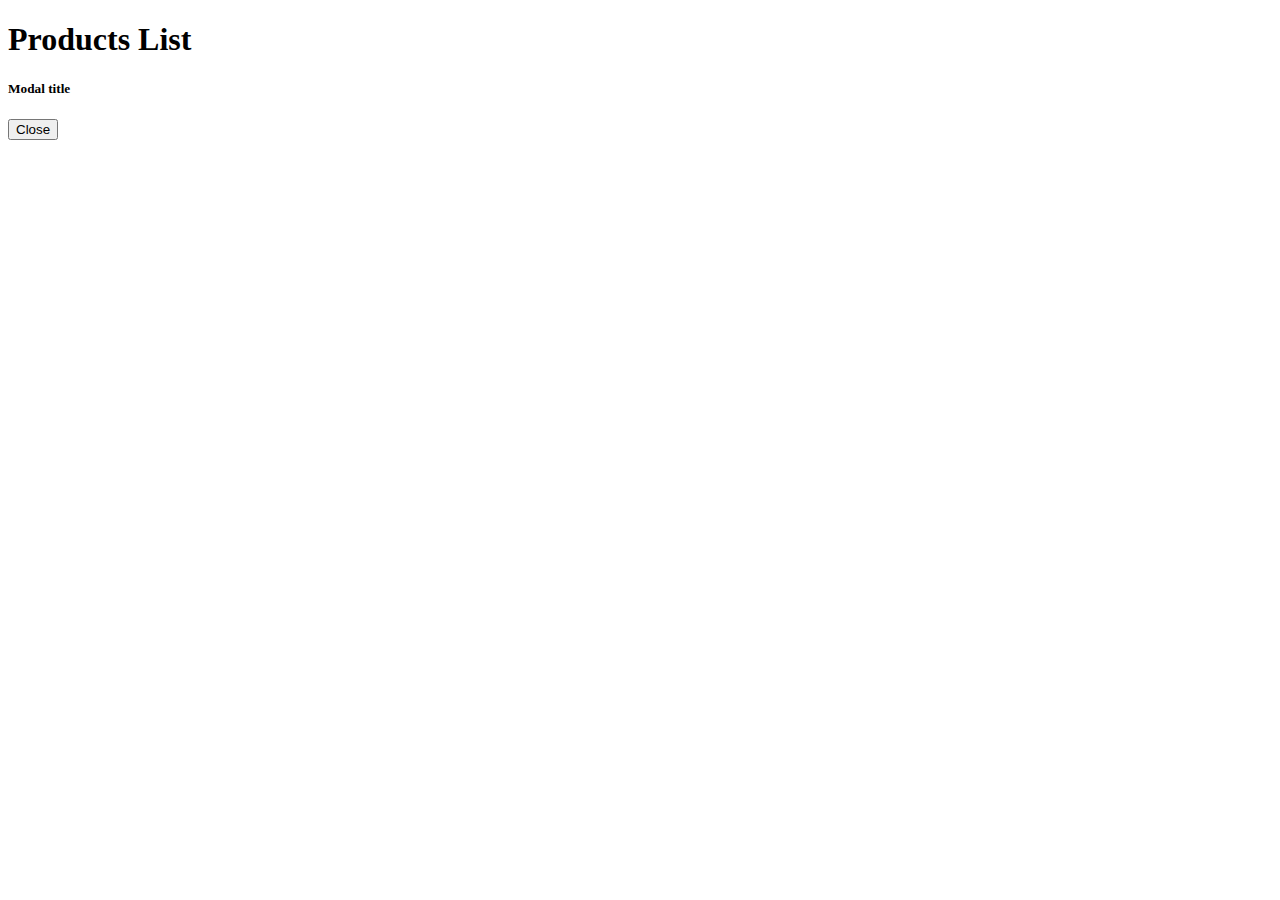
<file: shop jquery/index.html>
<!DOCTYPE html>
<html lang="en">
<head>
    <meta charset="UTF-8">
    <meta http-equiv="X-UA-Compatible" content="IE=edge">
    <meta name="viewport" content="width=device-width, initial-scale=1.0">
    <title>JS online shop</title>
    <link rel="stylesheet" href="css/style.css">
    <link rel="stylesheet" href="https://cdn.jsdelivr.net/npm/bootstrap@4.6.2/dist/css/bootstrap.min.css" integrity="sha384-xOolHFLEh07PJGoPkLv1IbcEPTNtaed2xpHsD9ESMhqIYd0nLMwNLD69Npy4HI+N" crossorigin="anonymous">
</head>
<body>
    
    <div class="container">
        <div id="myCart"></div>


        <div class="row">
            <div class="col-md-12">
                <h1>Products List</h1>
            </div>
        </div>

        <div class="row" id="products"></div>
    </div>


    <div class="modal fade" id="seeMoreModal" tabindex="-1" role="dialog" aria-labelledby="seeMoreLabel" aria-hidden="true">
        <div class="modal-dialog" role="document">
          <div class="modal-content">
            <div class="modal-header">
              <h5 class="modal-title" id="seeMoreLabel">Modal title</h5>
            
            </div>
            <div class="modal-body" id="productDetails">
              
            </div>
            <div class="modal-footer">
              <button type="button" class="btn btn-secondary" data-dismiss="modal">Close</button>
             
            </div>
          </div>
        </div>
      </div>

     

    <script src="https://code.jquery.com/jquery-3.3.1.slim.min.js" integrity="sha384-q8i/X+965DzO0rT7abK41JStQIAqVgRVzpbzo5smXKp4YfRvH+8abtTE1Pi6jizo" crossorigin="anonymous"></script>
    <script src="https://cdn.jsdelivr.net/npm/popper.js@1.14.6/dist/umd/popper.min.js" integrity="sha384-wHAiFfRlMFy6i5SRaxvfOCifBUQy1xHdJ/yoi7FRNXMRBu5WHdZYu1hA6ZOblgut" crossorigin="anonymous"></script>
    <script src="https://cdn.jsdelivr.net/npm/bootstrap@4.2.1/dist/js/bootstrap.min.js" integrity="sha384-B0UglyR+jN6CkvvICOB2joaf5I4l3gm9GU6Hc1og6Ls7i6U/mkkaduKaBhlAXv9k" crossorigin="anonymous"></script>

    <script src="https://ajax.googleapis.com/ajax/libs/jquery/3.6.4/jquery.min.js"></script>
    <script src="js/index.js"></script>

</body>
</html>
</file>
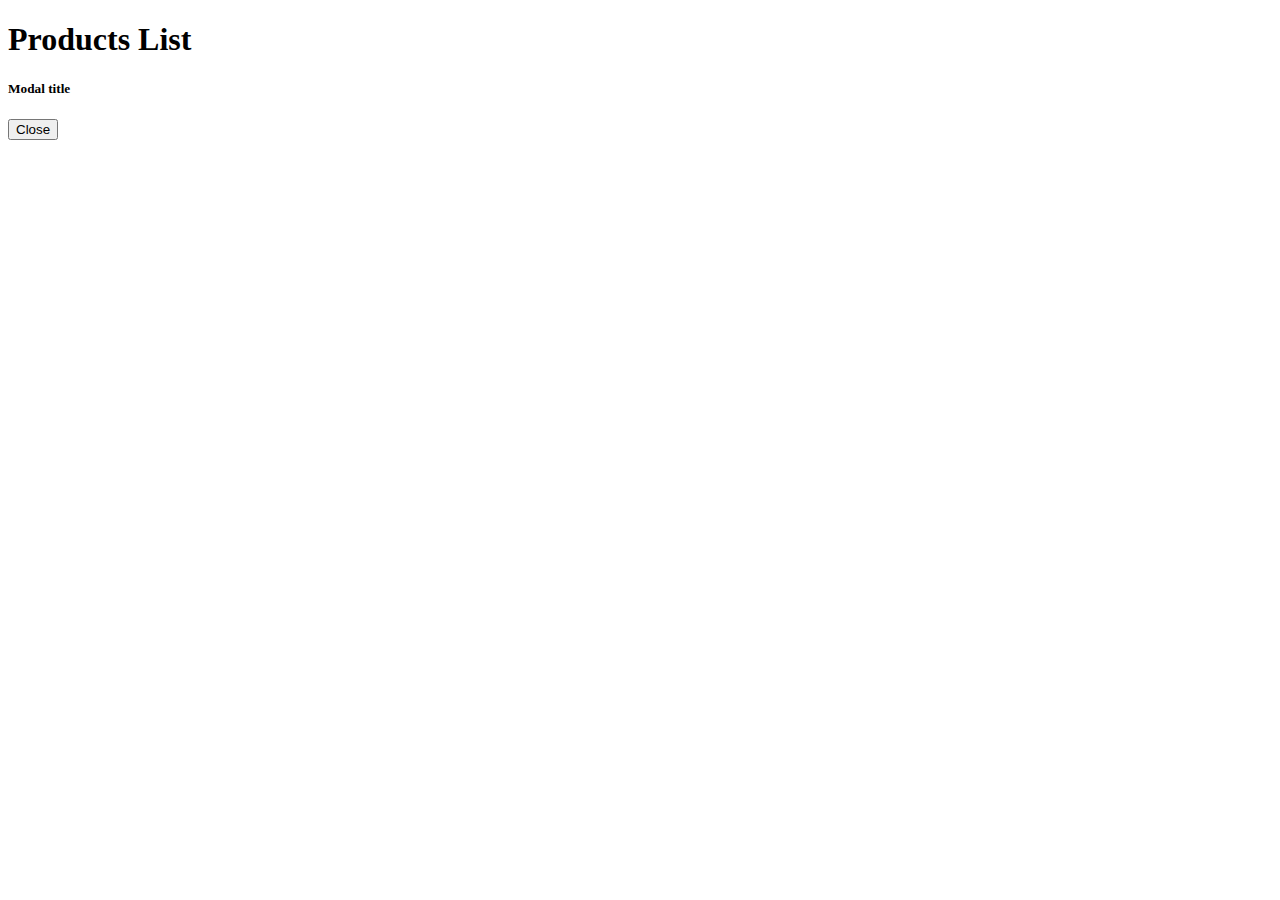
<file: shop/index.html>
<!DOCTYPE html>
<html lang="en">
<head>
    <meta charset="UTF-8">
    <meta http-equiv="X-UA-Compatible" content="IE=edge">
    <meta name="viewport" content="width=device-width, initial-scale=1.0">
    <title>JS online shop</title>
    <link rel="stylesheet" href="css/style.css">
    <link rel="stylesheet" href="https://cdn.jsdelivr.net/npm/bootstrap@4.6.2/dist/css/bootstrap.min.css" integrity="sha384-xOolHFLEh07PJGoPkLv1IbcEPTNtaed2xpHsD9ESMhqIYd0nLMwNLD69Npy4HI+N" crossorigin="anonymous">
</head>
<body>
    
    <div class="container">
        <div id="myCart"></div>


        <div class="row">
            <div class="col-md-12">
                <h1>Products List</h1>
            </div>
        </div>

        <div class="row" id="products"></div>
    </div>


    <div class="modal fade" id="seeMoreModal" tabindex="-1" role="dialog" aria-labelledby="seeMoreLabel" aria-hidden="true">
        <div class="modal-dialog" role="document">
          <div class="modal-content">
            <div class="modal-header">
              <h5 class="modal-title" id="seeMoreLabel">Modal title</h5>
            
            </div>
            <div class="modal-body" id="productDetails">
              
            </div>
            <div class="modal-footer">
              <button type="button" class="btn btn-secondary" data-dismiss="modal">Close</button>
             
            </div>
          </div>
        </div>
      </div>


    <script src="https://code.jquery.com/jquery-3.3.1.slim.min.js" integrity="sha384-q8i/X+965DzO0rT7abK41JStQIAqVgRVzpbzo5smXKp4YfRvH+8abtTE1Pi6jizo" crossorigin="anonymous"></script>
    <script src="https://cdn.jsdelivr.net/npm/popper.js@1.14.6/dist/umd/popper.min.js" integrity="sha384-wHAiFfRlMFy6i5SRaxvfOCifBUQy1xHdJ/yoi7FRNXMRBu5WHdZYu1hA6ZOblgut" crossorigin="anonymous"></script>
    <script src="https://cdn.jsdelivr.net/npm/bootstrap@4.2.1/dist/js/bootstrap.min.js" integrity="sha384-B0UglyR+jN6CkvvICOB2joaf5I4l3gm9GU6Hc1og6Ls7i6U/mkkaduKaBhlAXv9k" crossorigin="anonymous"></script>

    
    <script src="js/index.js"></script>

</body>
</html>
</file>
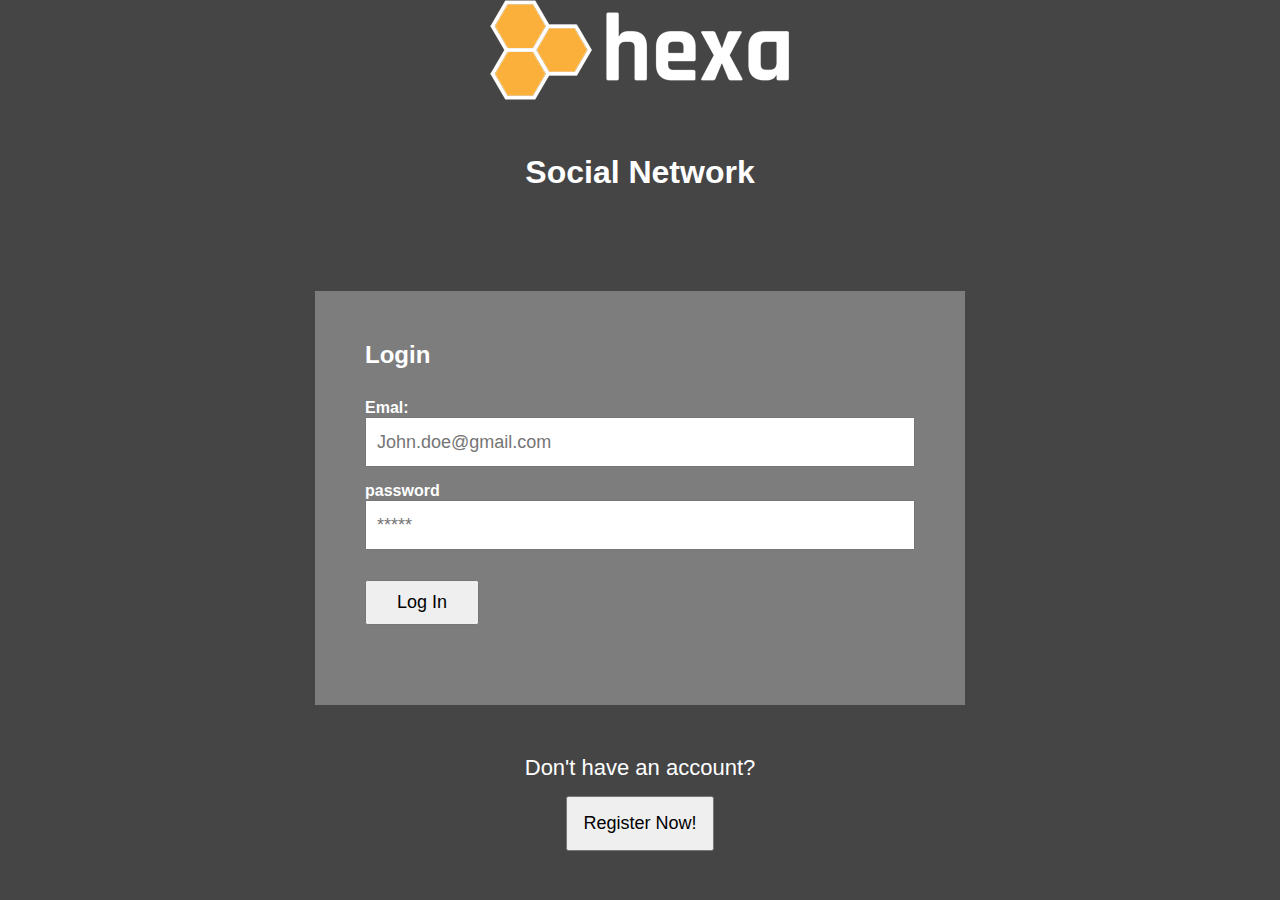
<file: social network/index.html>
<!DOCTYPE html>
<html lang="en">
<head>
    <meta charset="UTF-8">
    <meta http-equiv="X-UA-Compatible" content="IE=edge">
    <meta name="viewport" content="width=device-width, initial-scale=1.0">
    <link rel="stylesheet" href="style.css">
    <link rel="stylesheet" href="hexa.css">
    <title>Hexa</title>
</head>
<body>

    <div class="logo">
        <img src="img/logo.png" alt="">
    </div>
  <h1>Social Network</h1>

  <div class="main-wrapper">
    <form id="loginForm">
        <h2>Login</h2>

        <div>
            <label>Emal:</label>
            <input type="email" name="email" id="login_email" placeholder="John.doe@gmail.com">

            <div>
                <label>password</label>
                <input type="password" name="password" id="login_password" placeholder="*****">
            </div>

            <div>
                <button>Log In</button>
            </div>
        </div>
    </form>
  </div>

  <div class="no-acc-register">
    <p>Don't have an account?</p>
    <button id="registration">Register Now!</button>
  </div>

  <div class="custom-modal">
    <button id="closeModal">X</button>

    <form id="registrationForm">
        <h2>User Registration</h2>

        <div>
            <label for="user_name">User Name: *</label>
            <input id="user_name" type="text" name="user_name" placeholder="John Doe">
        </div>

        <div>
            <label for="email">Email Adress: *</label>
            <input id="email" type="text" name="register_email" placeholder="john.doe@gmail.com">
         </div>

    <div>
        <label for="pasword">password: *</label>
        <input type="password" name="register_password" id="password" placeholder="*****">
    </div>

    <div>
        <label for="pasword">Repeat password: *</label>
        <input type="password" name="repeat_password" id="repeat_password" placeholder="*****">
    </div>

    <div>
        <button>Register Now</button>
    </div>
    </form>
  </div>

  <script src="js/Validator.js"></script>
  <script src="js/Session.js"></script>
  <script src="js/User.js"></script>
  <script src="js/app.js"></script>
</body>
</html>
</file>
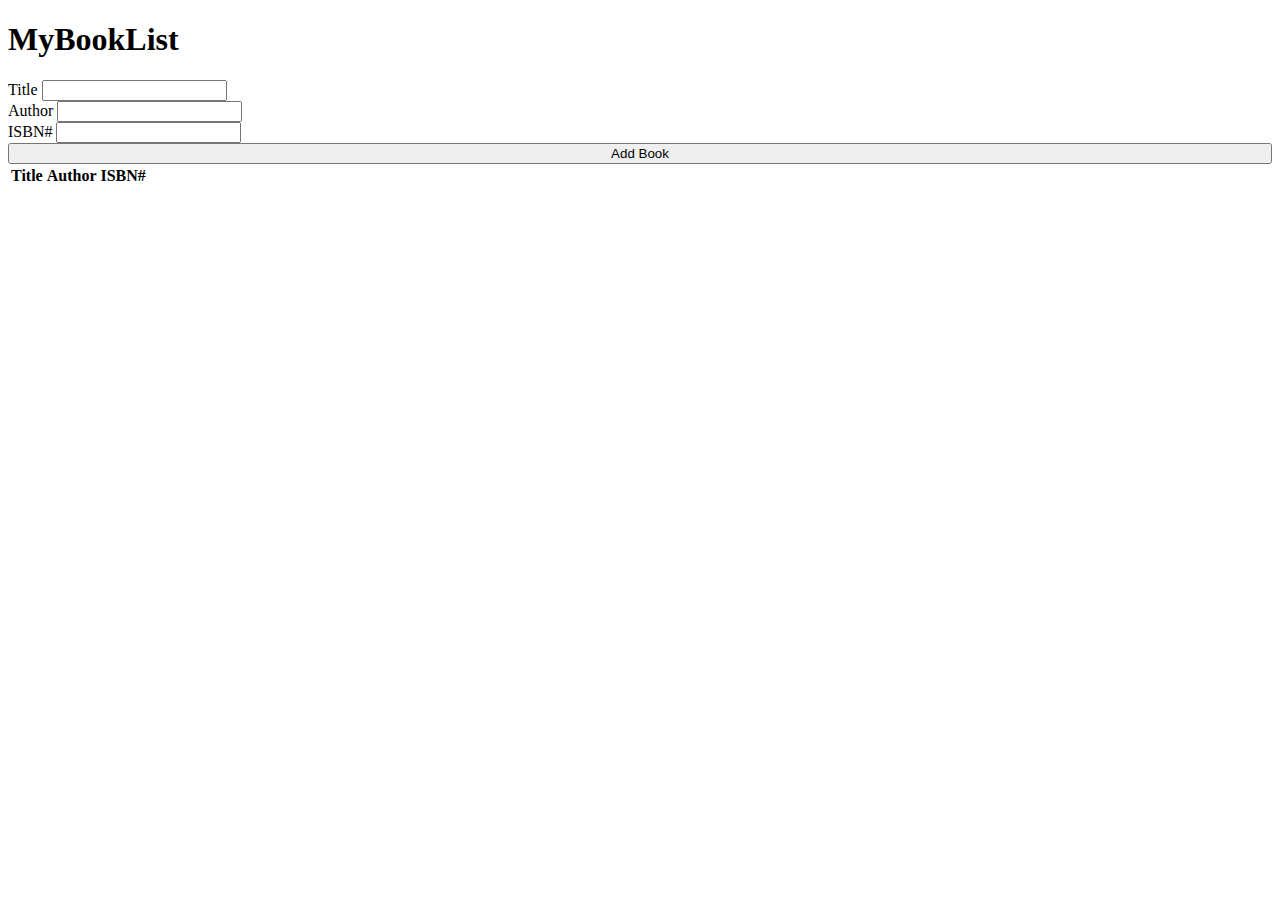
<file: Booklist APP/booklist app/index.html>
<!DOCTYPE html>
<html lang="en">
<head>
    <meta charset="UTF-8">
    <meta http-equiv="X-UA-Compatible" content="IE=edge">
    <meta name="viewport" content="width=device-width, initial-scale=1.0">
    <title>MyBookList App</title>
   <link rel="stylesheet" href="https://bootswatch.com/5/yeti/bootstrap.min.css">
    <link rel="stylesheet" href="https://use.fontawesome.com/releases/v5.6.3/css/all.css" integrity="sha384-UHRtZLI+pbxtHCWp1t77Bi1L4ZtiqrqD80Kn4Z8NTSRyMA2Fd33n5dQ8lWUE00s/" crossorigin="anonymous">

    <link rel="stylesheet" href="style.css">
</head>
<body>
  <div class="container mt-4">
    <h1 class="display-4 text-center">
        <i class="fas fa-book-open text-primary"></i>  My<span class="text-primary">Book</span>List
    </h1>

    <form id="book-form">
        <div class="form-group">
            <label for="title">Title</label>
            <input type="text" id="title" class="form-control">
        </div>

        <div class="form-group">
            <label for="author">Author</label>
            <input type="text" id="author" class="form-control">
        </div>

        <div class="form-group">
            <label for="isbn">ISBN#</label>
            <input type="text" id="isbn" class="form-control">
        </div>
        <input type="submit" value="Add Book" 
        class="btn btn-primary mt-5 block">
    </form>

    <table class="table table-striped mt-5">
        <thead>
            <tr>
                <th>Title</th>
                <th>Author</th>
                <th>ISBN#</th>
                <th></th>
            </tr>
        </thead>
        <tbody id="book-list"></tbody>
    </table>
  </div>


 <script src="./js/app.js"></script>
</body>
</html>
</file>
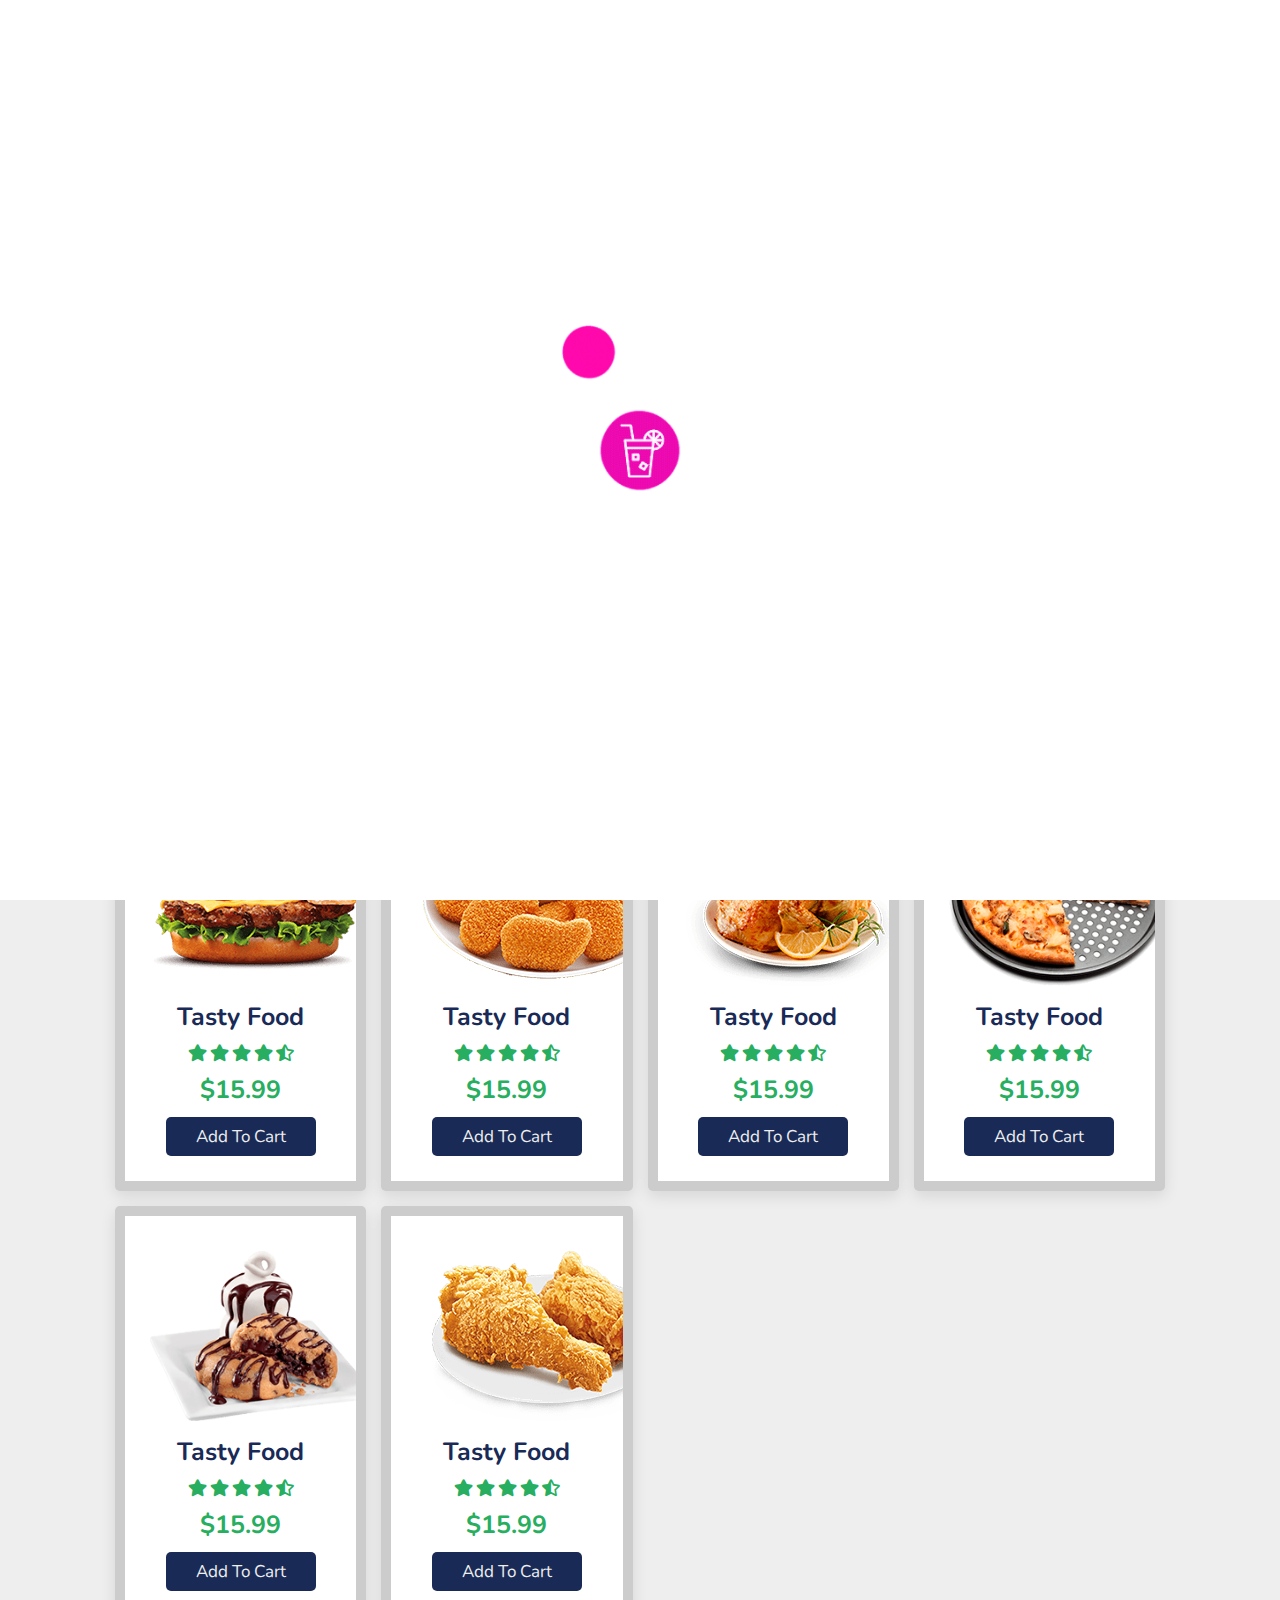
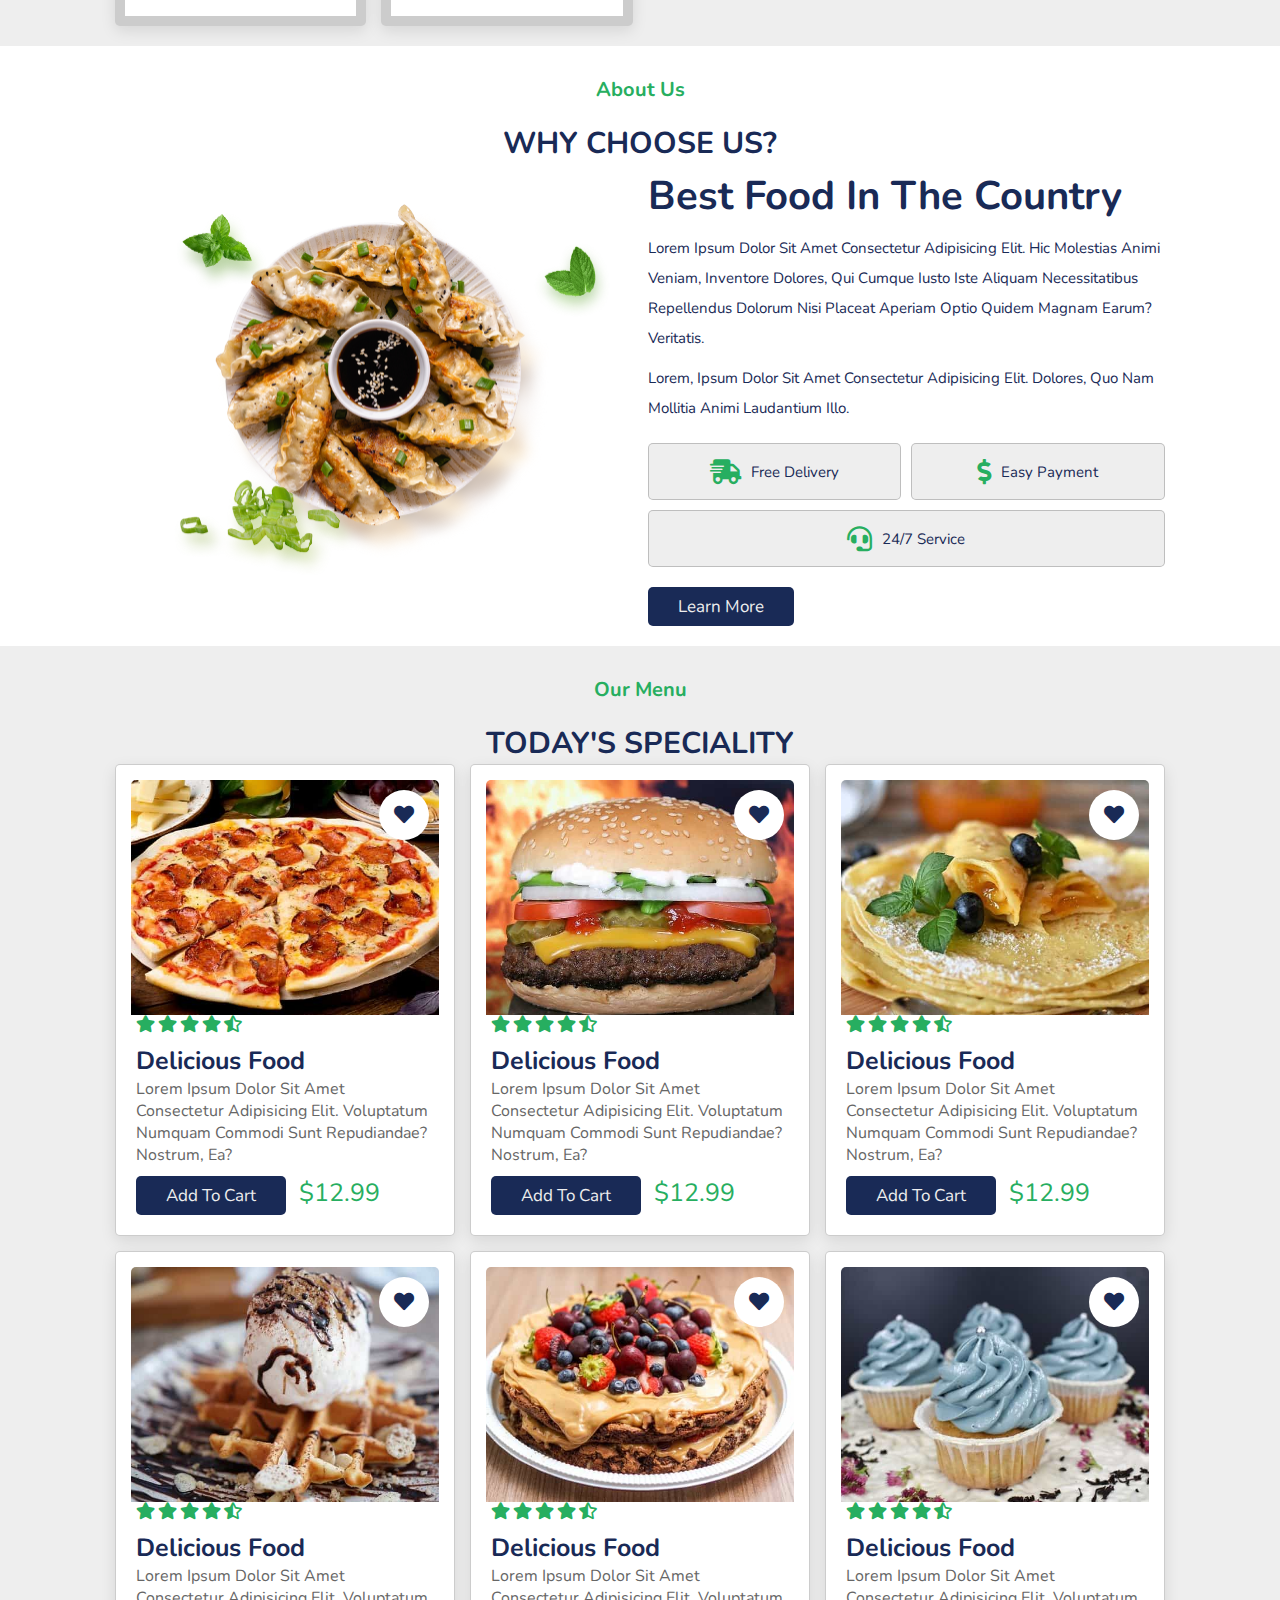
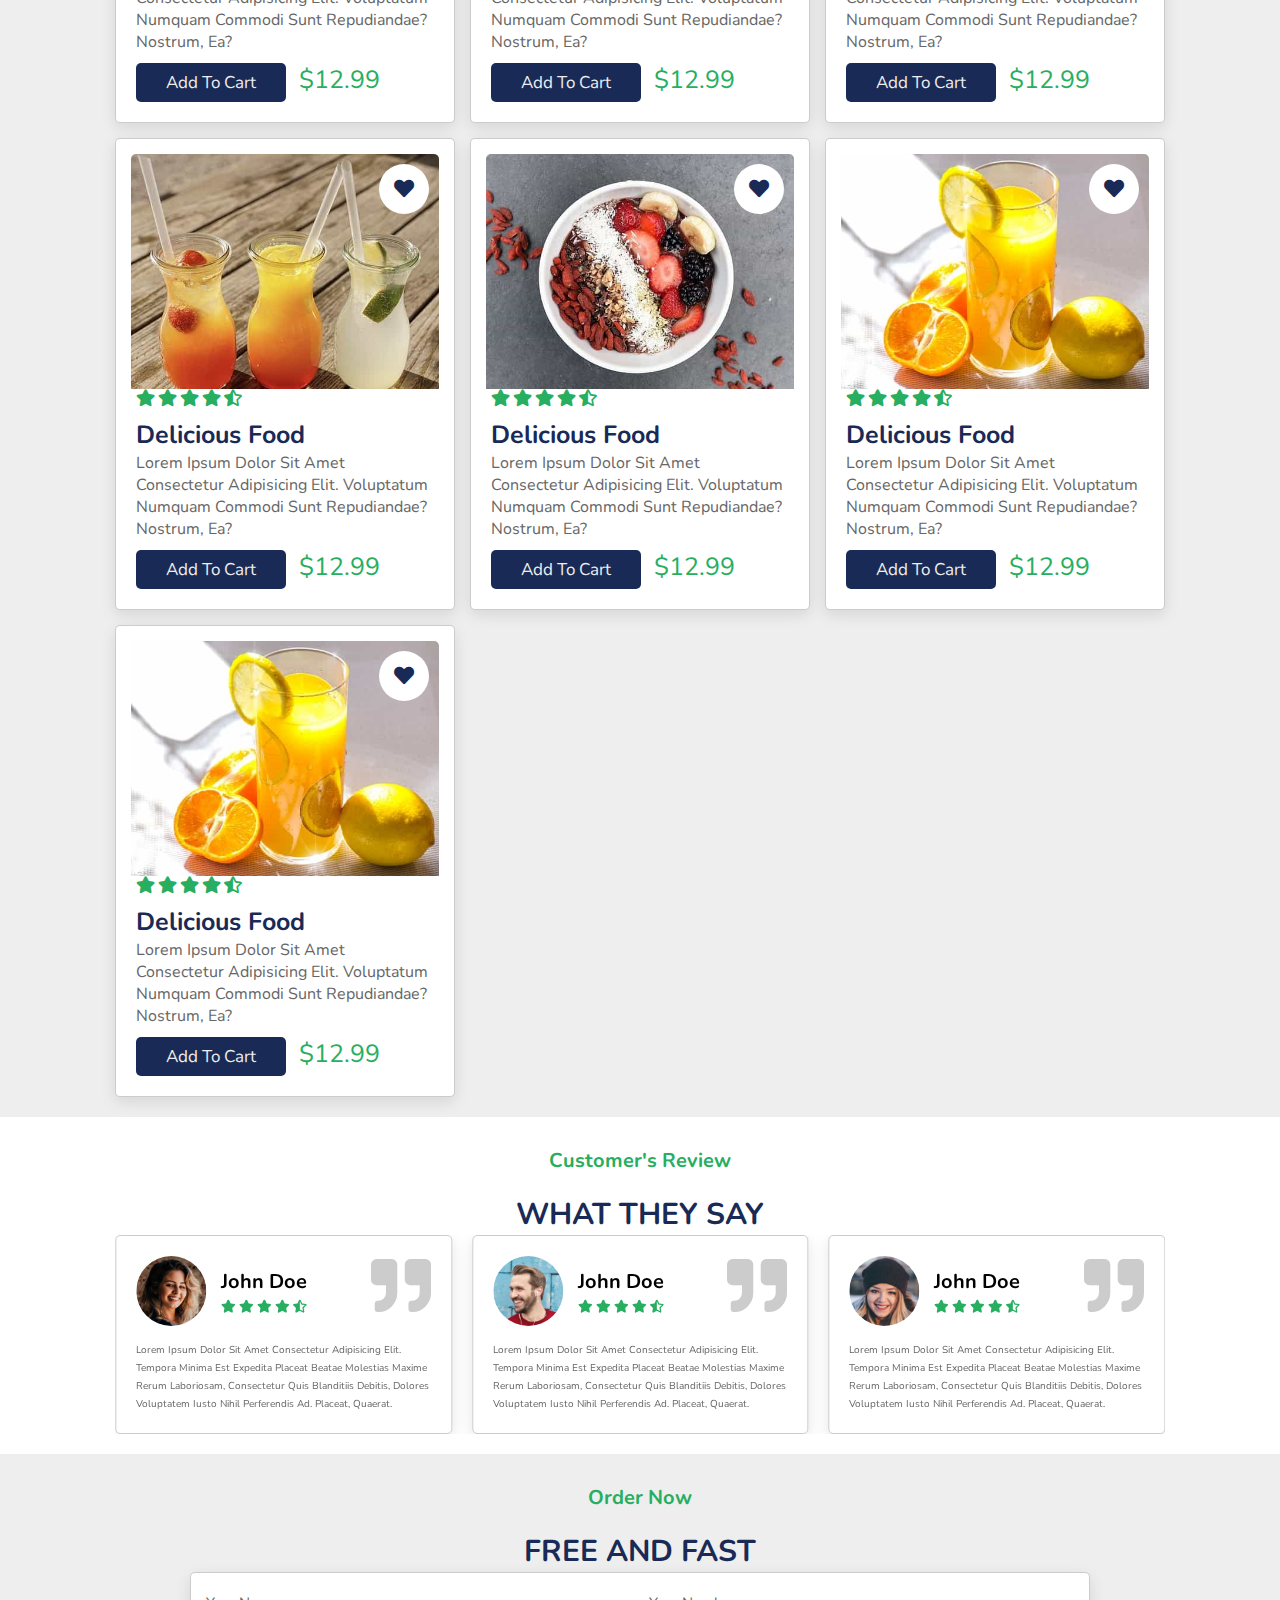
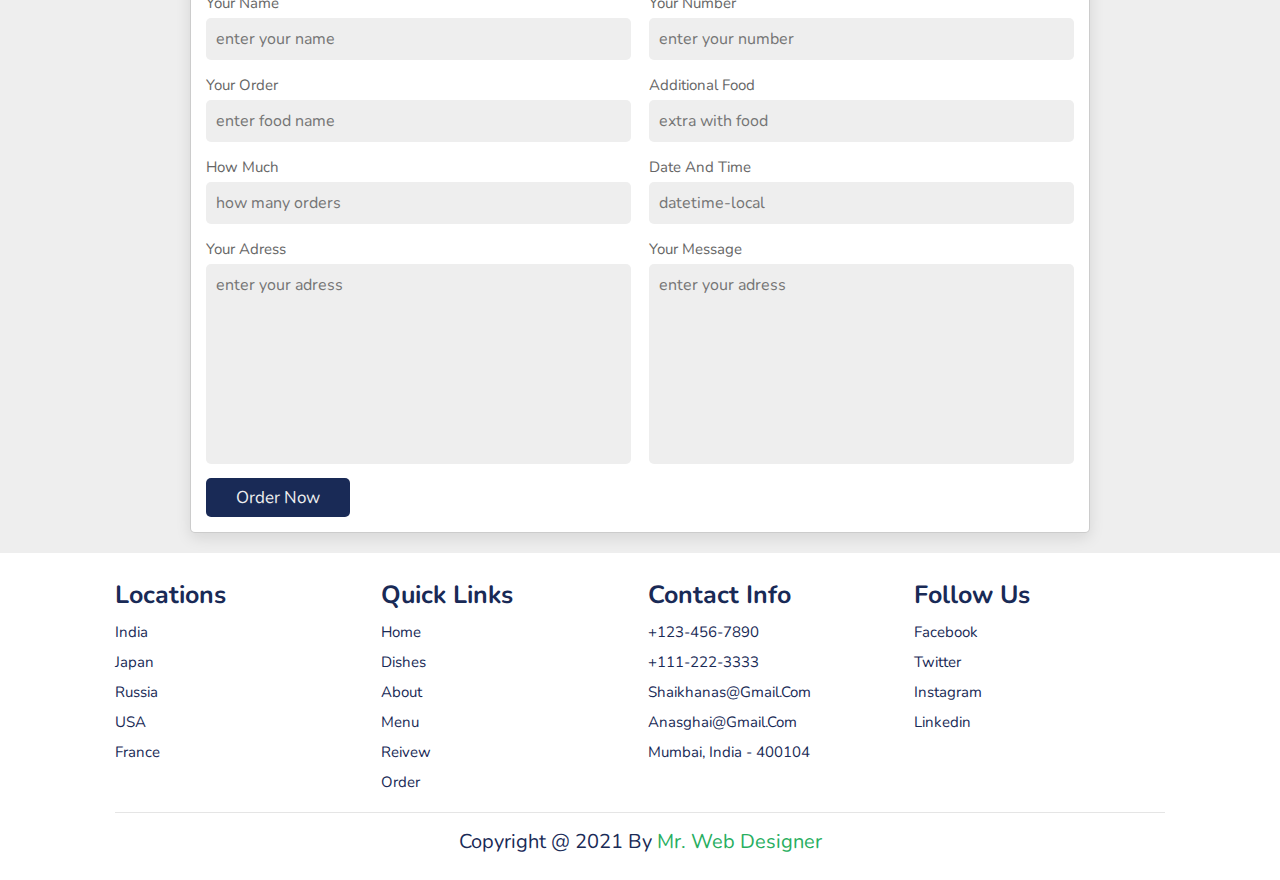
<file: hexa/hexa.html>
<!DOCTYPE html>
<html lang="en">
<head>
    <meta charset="UTF-8">
    <meta http-equiv="X-UA-Compatible" content="IE=edge">
    <meta name="viewport" content="width=device-width, initial-scale=1.0">
    <link href="https://cdn.jsdelivr.net/npm/bootstrap@5.3.0-alpha3/dist/css/bootstrap.min.css" rel="stylesheet" integrity="sha384-KK94CHFLLe+nY2dmCWGMq91rCGa5gtU4mk92HdvYe+M/SXH301p5ILy+dN9+nJOZ" crossorigin="anonymous">
    
    <link rel="stylesheet" href="style.css">
    <link rel="stylesheet" href="hexa.css">
    <title>Hexa</title>
</head>
<body>
    <div class="container">
        <div class="row">
            <div class="col-md-3">
                <div class="inner-container left-side">
                    <img src="img/profile.jpg" alt="" class="profile">
                    <p><b id="username">MilosDev</b></p>
                    <p id="email">hi@milosdev.com</p>
                    <button id="editAccount">Change profile</button>
                    <button id="logOut">Log out</button>
                </div>
            </div>

            <div class="col-md-9">
               <div class="inner-container right-side">
               <form id="postForm">
                <textarea id="postContent" placeholder="Write something and publish..."></textarea>
                <button>Publish</button>
               </form>
               </div>
            </div>
        </div>
    </div>

    <script src="js/Session.js"></script>
    <script src="js/User.js"></script>
    <script src="js/hexa.js"></script>
</body>
</html>
</file>
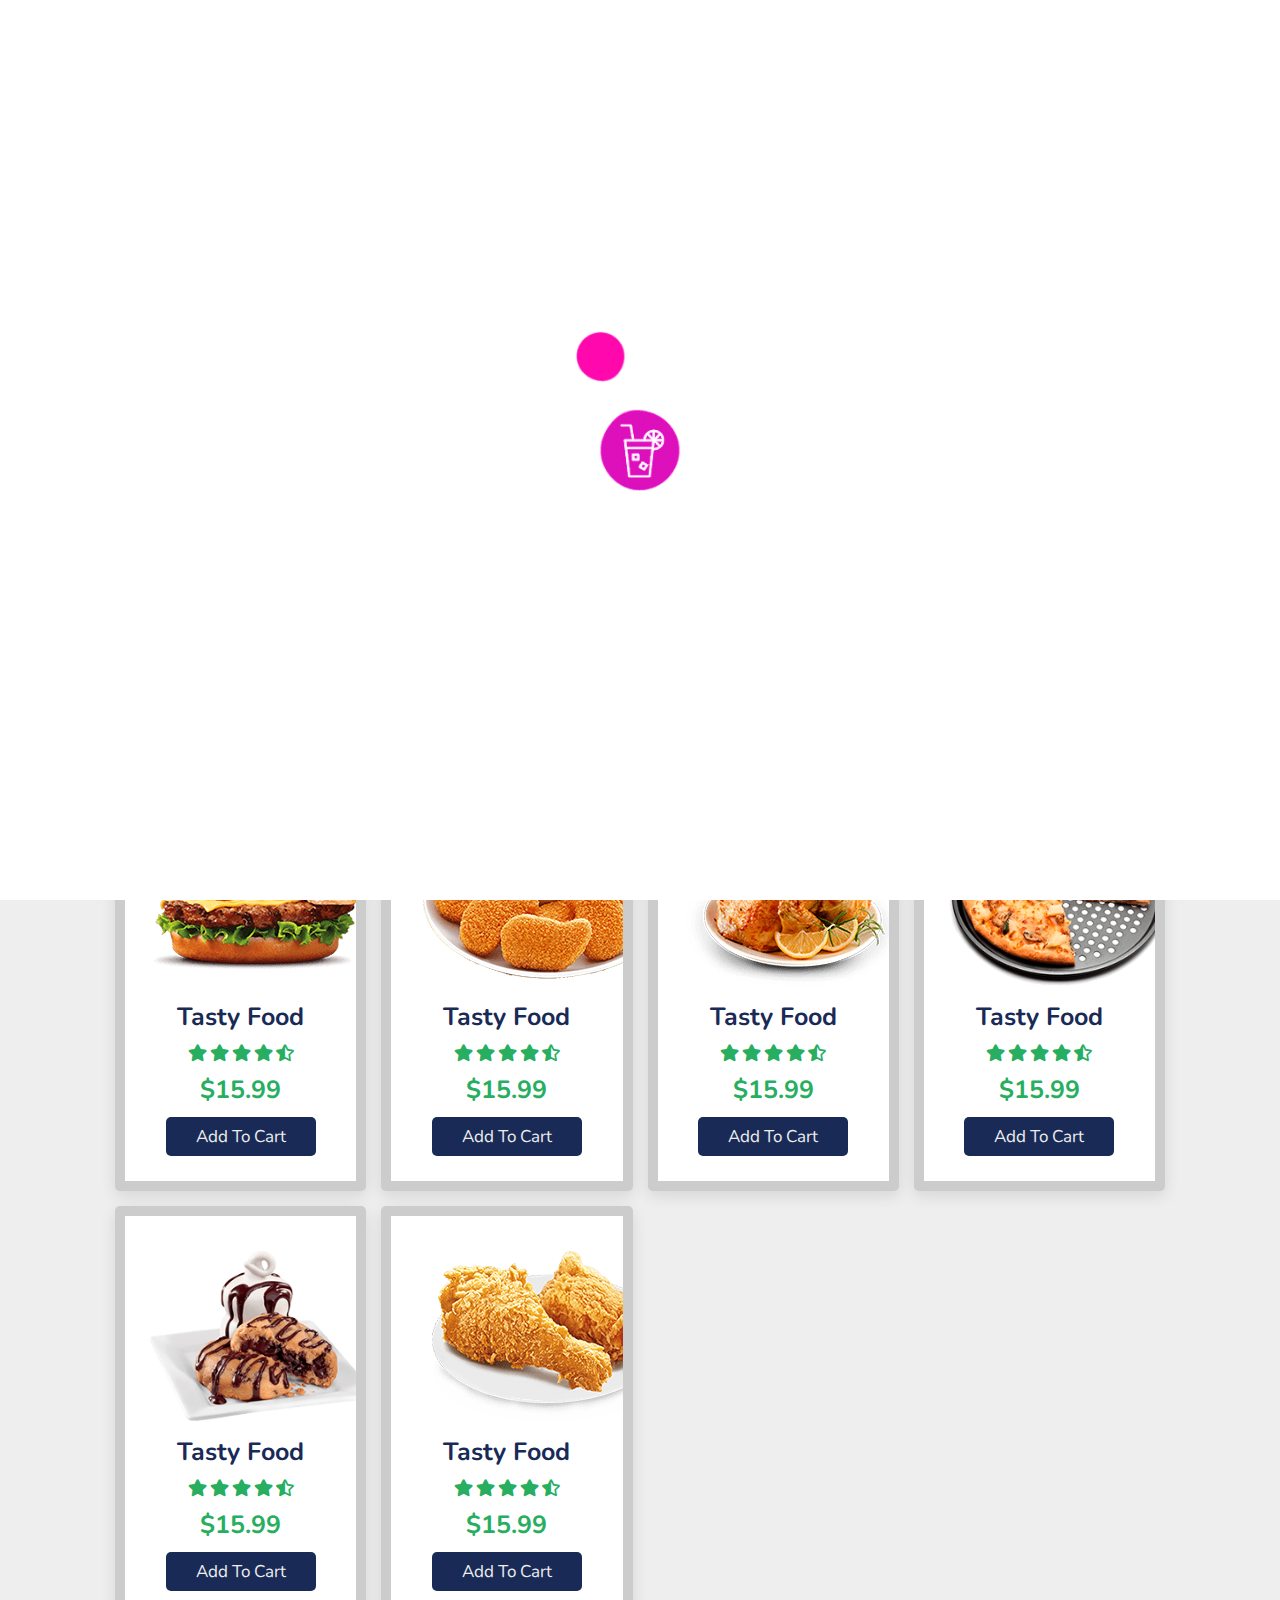
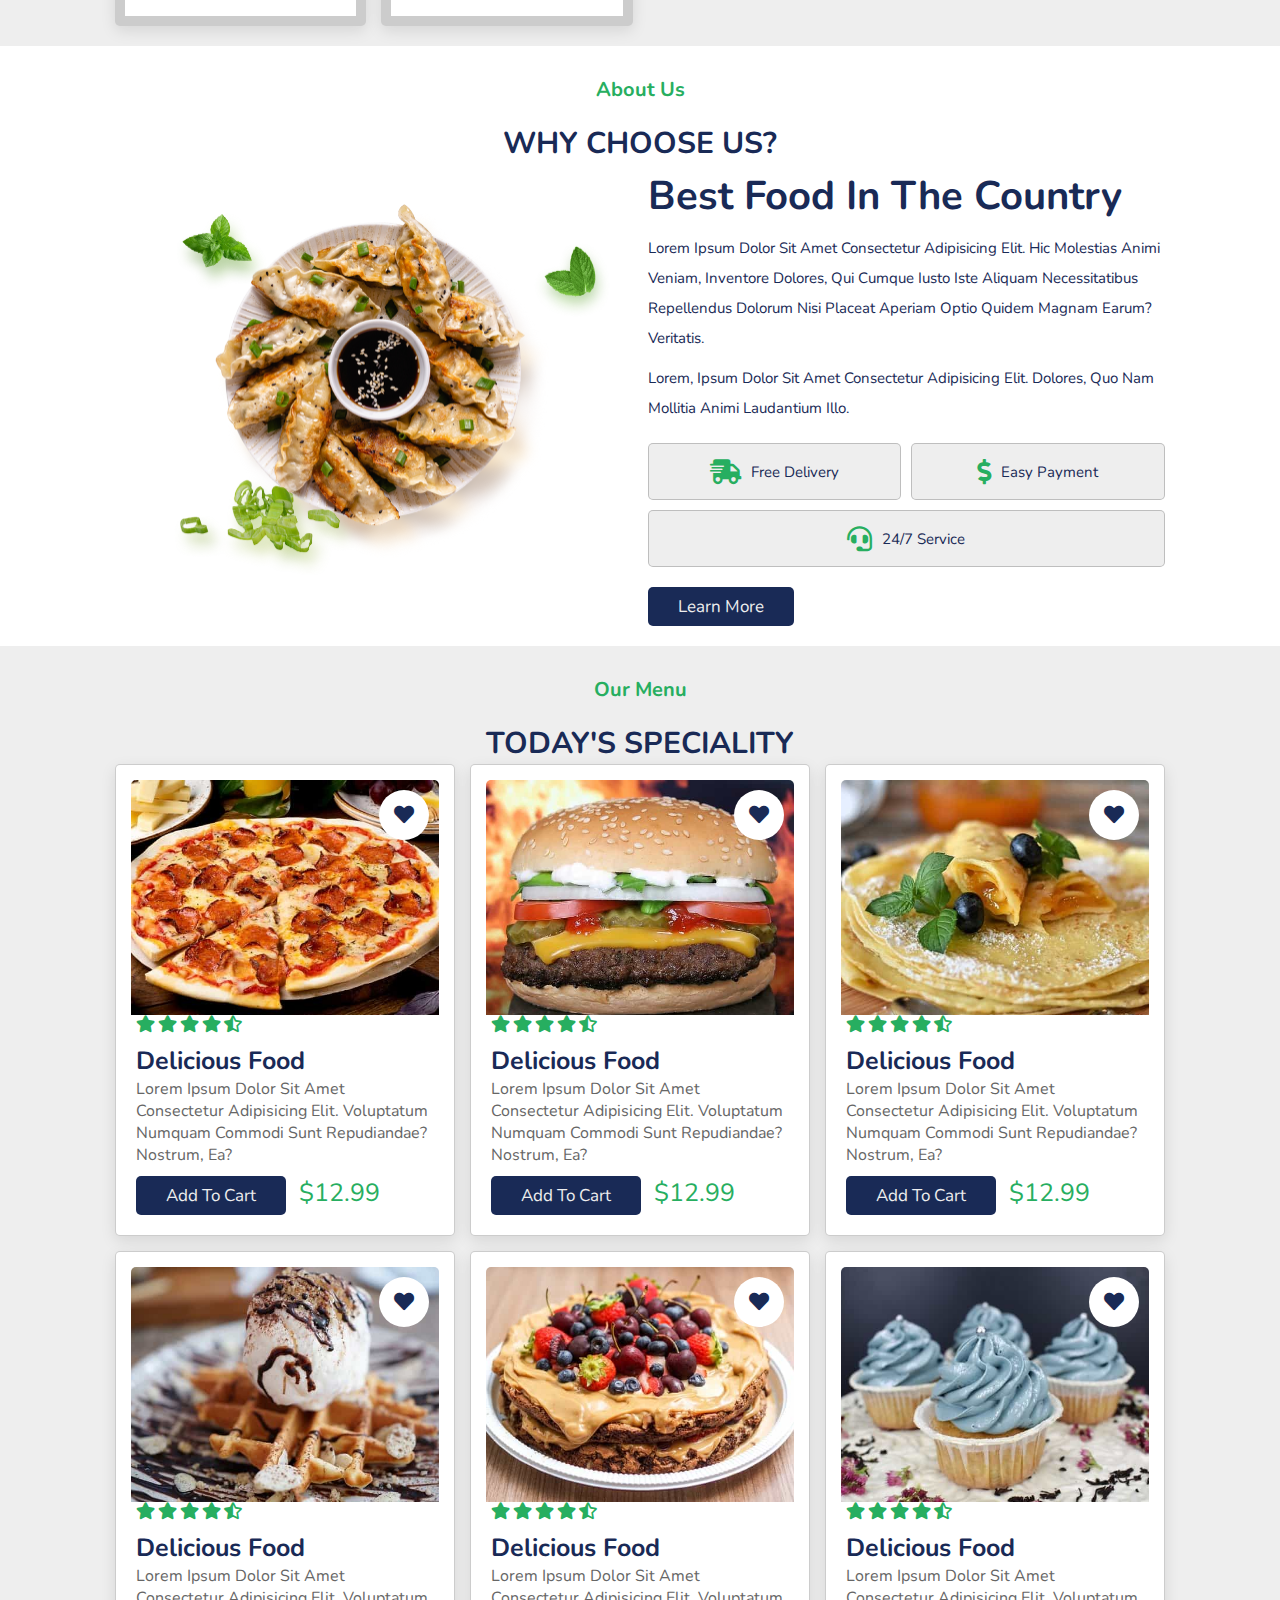
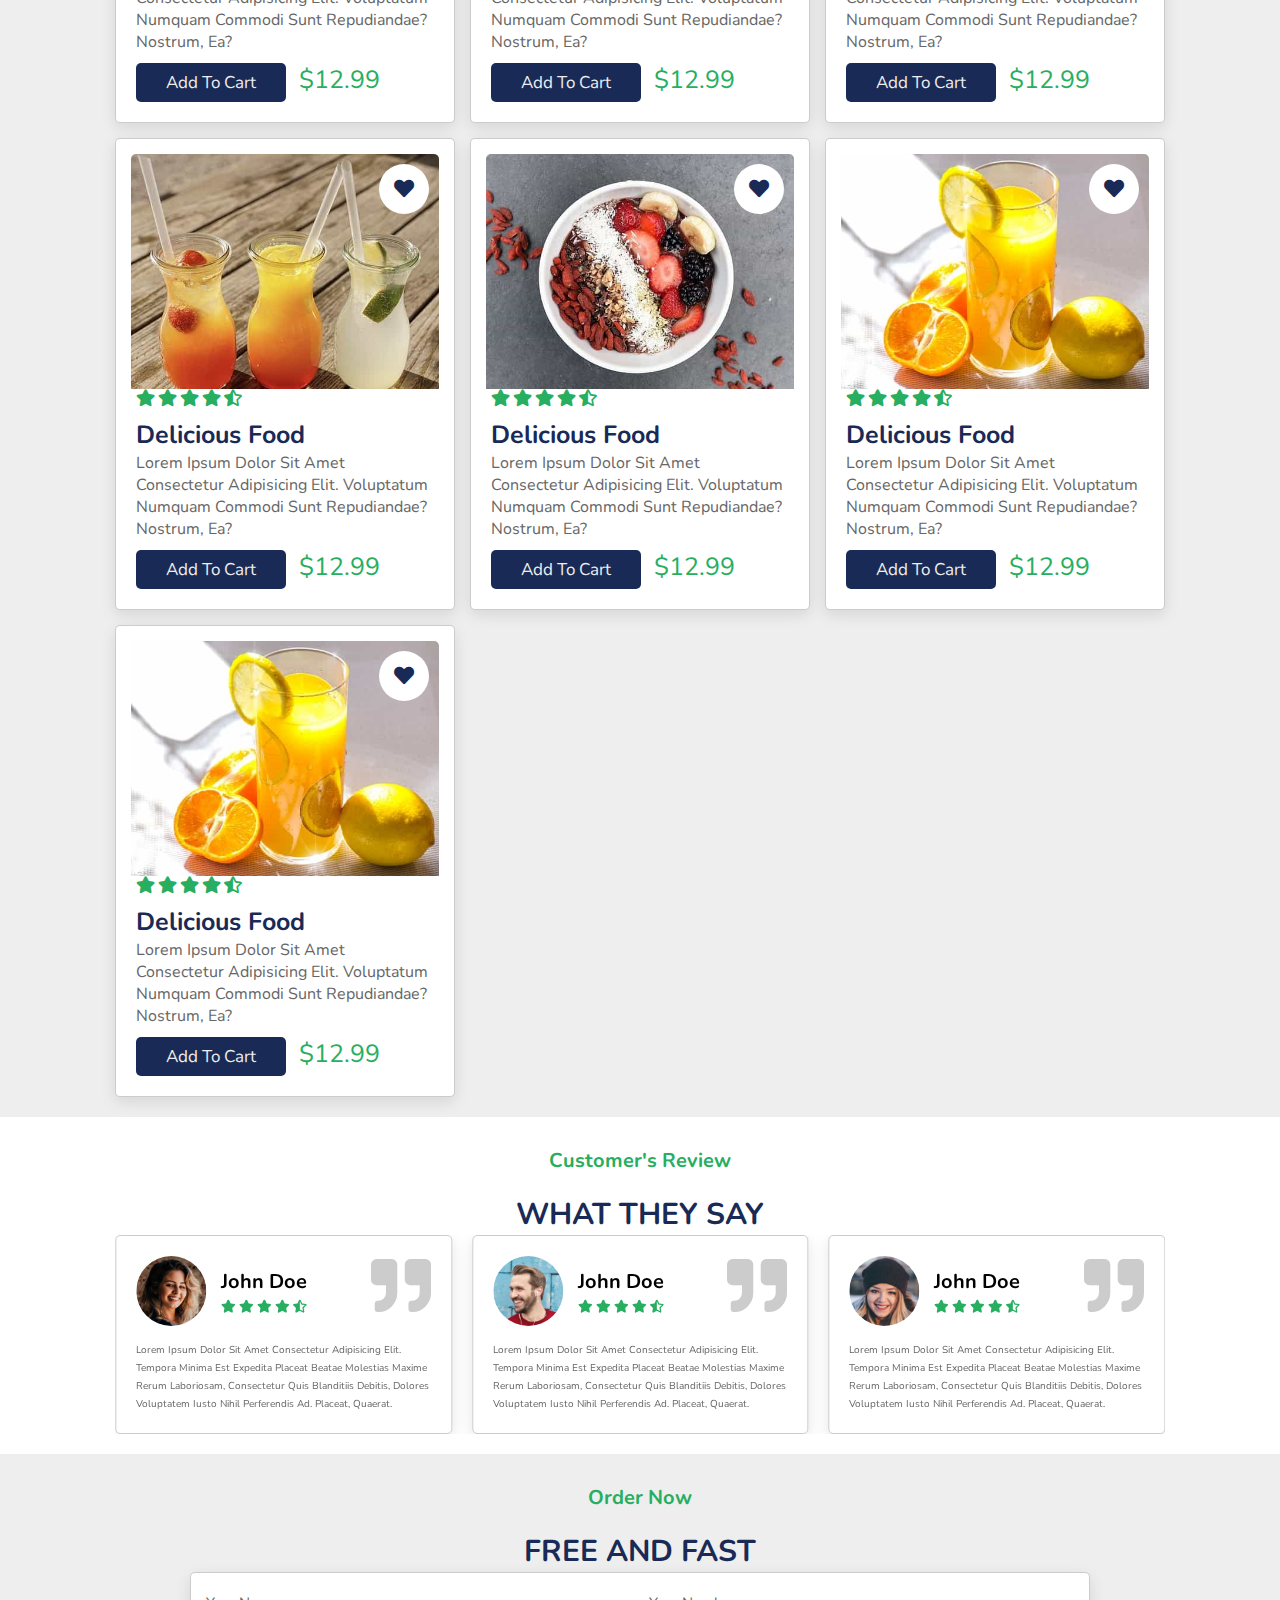
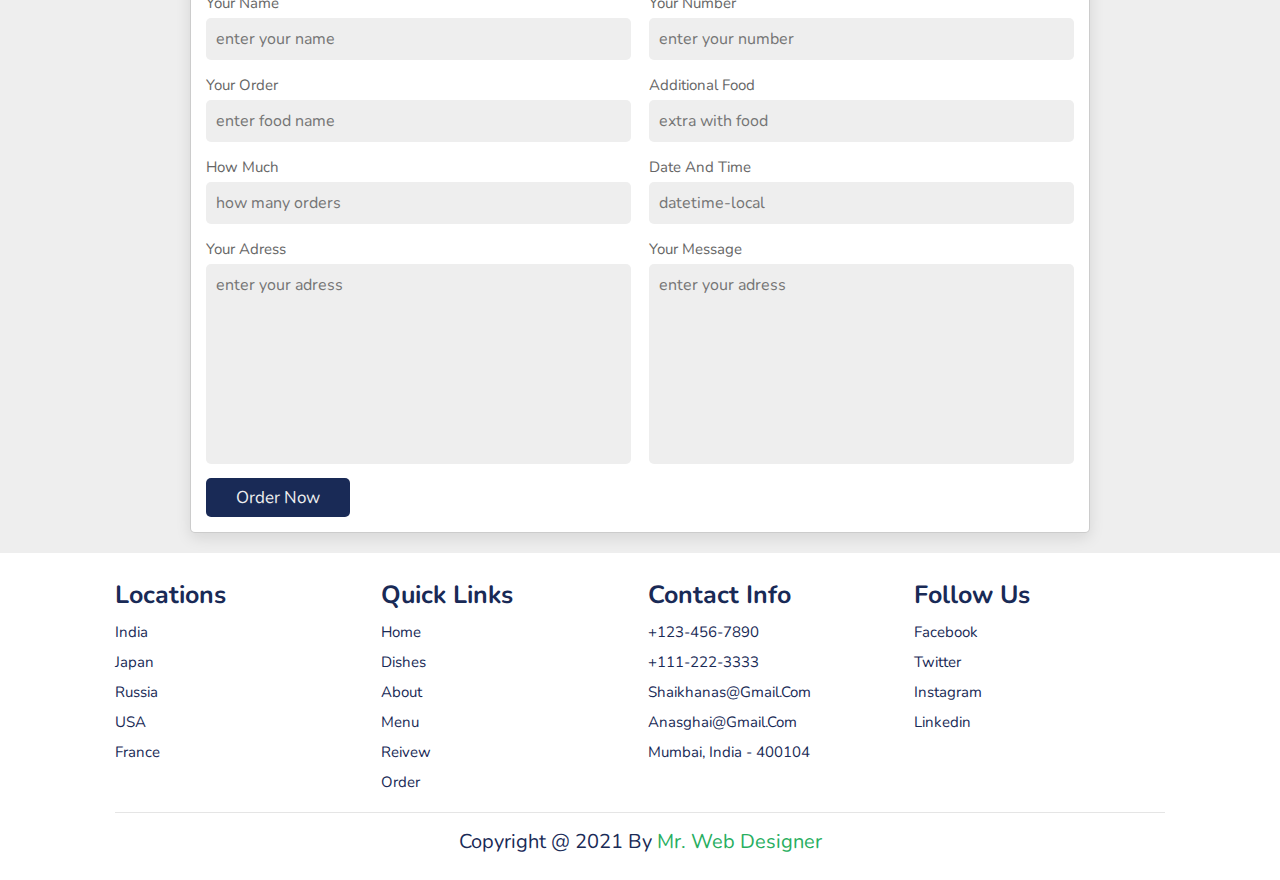
<file: social network/hexa.html>
<!DOCTYPE html>
<html lang="en">
<head>
    <meta charset="UTF-8">
    <meta http-equiv="X-UA-Compatible" content="IE=edge">
    <meta name="viewport" content="width=device-width, initial-scale=1.0">
    <link href="https://cdn.jsdelivr.net/npm/bootstrap@5.3.0-alpha3/dist/css/bootstrap.min.css" rel="stylesheet" integrity="sha384-KK94CHFLLe+nY2dmCWGMq91rCGa5gtU4mk92HdvYe+M/SXH301p5ILy+dN9+nJOZ" crossorigin="anonymous">
 
    <link rel="stylesheet" href="hexa.css">
    <link rel="stylesheet" href="style.css">
    <title>Hexa</title>
</head>
<body>

   <div class="container">
    
            <div class="row">
                <div class="col-md-3">
                   <div class="inner-container left-side">
                   <img src="img/user.png" class="profile" alt="">

                   <p><b id="username"></b></p>
                   <p id="email"></p>

                   <button id="editAccount">Change Account</button>
                   <button id="logout">Log out</button>
                   </div>
                </div>

                <div class="col-md-9">
                    <div class="inner-container right-side">
                        
                        <form id="postForm">
                            <textarea id="postContent" placeholder="Write something and post..."></textarea>
                            <button>Post</button>
                        </form>

                        <div id="allPostsWrapper"></div>

                    </div>
                </div>
            </div>


   </div>

  <div class="custom-modal">
    <button id="closeModal">X</button>

    <form id="editForm">
        <h2>Change Profile</h2>

        <div>
            <label for="user_name">Username:</label>
            <input type="text" id="user_name" name="user_name">
        </div>

        <div>
            <label for="edit_email">Email Adress:</label>
            <input type="text" id="edit_email" name="register_email" placeholder="john.doe@gmail.com">
        </div>

        <div>
            <button>Change Profile</button>
        </div>
    </form>

    <hr>

    <button id="deleteProfile">Delete your profile</button>
  </div>




    <script src="js/Session.js"></script>
    <script src="js/User.js"></script>
    <script src="js/Comment.js"></script>
    <script src="js/post.js"></script>
    <script src="js/hexa.js"></script>
</body>
</html>
</file>
<file: css/style.css>
@import url('https://fonts.googleapis.com/css2?family=Nunito:wght@200;300;400;600;700&display=swap');

:root{
    --green:#27ae60;
    --black:#192a56;
    --light-color:#666;
    --box-shadow:0 .5rem 1.5rem rgba(0,0,0,0.1);
}
*{
    font-family: 'Nunito', sans-serif;
    margin: 0; padding: 0;
    box-sizing: border-box;
    text-decoration: none;
    outline: none;
    border: none;
    text-transform: capitalize;
    transition: all .2s linear;
}

html{
    font-size: 62.5%;
    overflow-x: hidden;
    scroll-padding-top: 5.5rem;
    scroll-behavior: smooth;
}

section{
    padding: 2rem 9%;
}

section:nth-child(even){
    background: #eee;
}

.sub-heading{
    text-align: center;
    color: var(--green);
    font-size: 2rem;
    padding-top: 1rem;
}
.heading{
    text-align: center;
    color: var(--black);
    font-size: 3rem;
    padding-top: 2rem;
    text-transform: uppercase;
}

.btn{
    margin-top: 1rem;
    display: inline-block;
    font-size: 1.7rem;
    color: #eee;
    background: var(--black);
    border-radius: .5rem;
    cursor: pointer;
    padding: .8rem 3rem;
}

.btn:hover{
    background: var(--green);
    letter-spacing: .1rem;
}

header{
    position: fixed;
    top: 0; left: 0; right: 0;
    background: #fff;
    padding: 1rem 7%;
    display: flex;
    align-items: center;
    justify-content: space-between;
    z-index: 1000;
    box-shadow: var(--box-shadow);
}

header .logo{
    color: var(--black);
    font-size: 2.5rem;
    font-weight: bolder;
}

header .logo i{
    color: var(--green);
}

header .navbar a{
    font-size: 1.7rem;
    border-radius: .5rem;
    padding: .5rem 1.5rem;
    color: var(--light-color);
}

header .navbar a.active,
header .navbar a:hover{
    color: #fff;
    background: var(--green);
}

header .icons i,
header .icons a{
    cursor: pointer;
    margin-left: .5rem;
    height: 4.5rem;
    line-height: 4.5rem;
    width: 4.5rem;
    text-align: center;
    color: var(--black);
    border-radius: 50%;
    background: #eee;
}

header .icons i:hover,
header .icons a:hover{
    color: #fff;
    background-color: var(--green);
    transform: rotate(360deg);
}

header .icons #menu-bars{
    display: none;
}

#search-form{
    position: fixed;
    top: -110%;left: 0;
    height: 100%; width: 100%;
    z-index: 1004;
    background: rgba(0,0,0,.8);
    display: flex;
    align-items: center;
    justify-content: center;
    padding: 0 1rem;
}

#search-form.active{
    top: 0;
}

#search-form #search-box{
    width: 50rem;
    border-bottom: .1rem solid #fff;
    padding: 1rem 0;
    color: #fff;
    font-size: 3rem;
    text-transform: none;
    background: none;
}

#search-form #search-box::placeholder{
    color: #eee;
}

#search-form #search-box::-webkit-search-cancel-button{
   -webkit-appearance: none;
}

#search-form label{
    color: #fff;
    cursor: pointer;
    font-size: 3rem;
}

#search-form label:hover{
    color: var(--green);
}

#search-form #close{
    position: absolute;
    color: #fff;
    cursor: pointer;
    top: 2rem; right: 3rem;
    font-size: 5rem;
}

.home .home-slider .slide{
    display: flex;
    align-items: center;
    flex-wrap: wrap;
    gap: 2rem;
    padding-top: 9rem;
}


.home .home-slider .slide .content{
    flex: 1 1 45rem;
}

.home .home-slider .slide .image{
    flex: 1 1 45rem;
}

.home .home-slider .slide .image img{
    width: 100%;
}

.home .home-slider .slide .content span{
    color: var(--green);
    font-size: 2.5rem;
}

.home .home-slider .slide .content h3{
    color: var(--black);
    font-size: 7rem;
}

.home .home-slider .slide .content p{
    color: var(--light-color);
    font-size: 2.2rem;
   padding: .5rem 0;
   line-height: 1.5;
}

.swiper-pagination-bullet-active{
    background: var(--green);
}


.dishes .box-container{
    display: grid;
    grid-template-columns: repeat(auto-fit, minmax(24rem, 1fr));
    gap: 1.5rem;
}


.dishes .box-container .box{
    padding: 2.5rem;
    background: #fff;
    border-radius: .5rem;
    border: 1rem solid rgba(0,0,0,0.2);
    box-shadow: var(--box-shadow);
    position: relative;
    overflow: hidden;
    text-align: center;
}

.dishes .box-container .box .fa-heart,
.dishes .box-container .box .fa-eye{
    position: absolute;
    top: 1.5rem;
    background: #eee;
    border-radius: 50%;
    height: 5rem;
    width: 5rem;
    font-size: 2rem;
    color: var(--black);
    display: flex;
    align-items: center;
    justify-content: center;
}

.dishes .box-container .box .fa-heart:hover,
.dishes .box-container .box .fa-eye:hover{
    background: var(--green);
    color: #fff;
}

.dishes .box-container .box .fa-heart{
    right: -15rem;
}


.dishes .box-container .box .fa-eye{
    left: -15rem;
}

.dishes .box-container .box:hover .fa-heart{
    right: 1.5rem;
}


.dishes .box-container .box:hover .fa-eye{
    left: 1.5rem;
}

.dishes .box-container .box img{
    height: 17rem;
    margin: 1rem 0;
}


.dishes .box-container .box h3{
    color: var(--black);
    font-size: 2.5rem;
}

.dishes .box-container .box .stars{
    padding: 1rem 0;
}

.dishes .box-container .box .stars i{
    font-size: 1.7rem;
    color: var(--green);
}

.dishes .box-container .box span{
    color: var(--green);
    font-weight: bolder;
    font-size: 2.5rem;
}

.about .row{
    display: flex;
    flex-wrap:wrap ;
    gap: 1.5rem;
    align-items: center;
}

.about .row .image{
    flex: 1 1 45rem;
}

.about .row .image img{
  width: 100%;
}

.about .row .content{
    flex:1 1 45rem;
}

.about .row .content h3{
    color: var(--black);
    font-size: 4rem;
    padding: .5rem 0;
}

.about .row .content p{
    color: var(--black);
    font-size: 1.5rem;
    padding: .5rem 0;
    line-height: 2;
}

.about .row .content .icons-container{
    display: flex;
    gap: 1rem;
    flex-wrap: wrap;
    padding: 1rem 0;
    margin-top: .5rem;
}

.about .row .content .icons-container .icons{
    background: #eee;
    border-radius: .5rem;
    border:.1rem solid rgba(0,0,0,0.2);
    display: flex;
    align-items: center;
    justify-content: center;
    gap: 1rem;
    flex: 1 1 17rem;
    padding: 1.5rem 1rem
}

.about .row .content .icons-container .icons i{
    font-size:2.5rem;
    color: var(--green);
}


.about .row .content .icons-container .icons span{
    font-size:1.5rem;
    color: var(--black);
}

.menu .box-container{
    display: grid;
    grid-template-columns: repeat(auto-fit, minmax(30rem, 1fr));
    gap: 1.5rem;
}

.menu .box-container .box{
    background: #fff;
    border: .1rem solid rgba(0,0,0,0.2);
    border-radius: .5rem;
    box-shadow: var(--box-shadow);
}

.menu .box-container .box .image{
    height: 25rem;
    width: 100%;
    padding: 1.5rem;
    overflow: hidden;
    position: relative;
}

.menu .box-container .box .image img{
    height: 25rem;
    width: 100%;
    border-radius: .5rem;
    object-fit: cover;
}

.menu .box-container .box .image .fa-heart{
    position: absolute;
    top: 2.5rem; right: 2.5rem;
    height: 5rem;
    width: 5rem;
    line-height: 5rem;
    text-align: center;
    font-size: 2rem;
    background: #fff;
    border-radius: 50%;
    color: var(--black);
}

.menu .box-container .box .image .fa-heart:hover{
    background-color: var(--green);
    color: #fff;
}

.menu .box-container .box .content{
    padding: 2rem;
    padding-top: 0;
}

.menu .box-container .box .content .stars{
    padding-bottom: 1rem;
}

.menu .box-container .box .content .stars i{
   font-size: 1.7rem;
   color: var(--green);
}

.menu .box-container .box .content h3{
    color: var(--black);
    font-size: 2.5rem;
}

.menu .box-container .box .content p{
    color: var(--light-color);
    font-size: 1.6rem;
}

.menu .box-container .box .content .price{
    color: var(--green);
    margin-left: 1rem;
    font-size: 2.5rem;
}

.review .slide{
    padding: 2rem;
    box-shadow: var(--box-shadow);
    border:.1rem solid rgba(0,0,0,0.2);
    border-radius: .5rem;
    position: relative;
}

.review .slide .fa-quote-right{
    position: absolute;
    top: 2rem; right: 2rem;
    font-size: 6rem;
    color: #ccc;
}

.review .slide .user{
    display: flex;
    gap: 1.5rem;
    align-items: center;
    padding-bottom: 1.5rem;
}

.review .slide .user img{
    height: 7rem;
    width: 7rem;
    border-radius: 50%;
    object-fit: cover;
}

.review .slide .user h3{
    color: var(black);
    font-size: 2rem;
    padding-bottom: .5rem;
}

.review .slide .user i{
    font-size: 1.3rem;
    color: var(--green);
}

.review .slide p{
    font-size: 1,5rem;
    line-height: 1.8;
    color: var(--light-color);
}


.order form{
    max-width: 90rem;
    border-radius: .5rem;
    box-shadow: var(--box-shadow);
    border: .1rem solid rgba(0,0,0,0.2);
    background: #fff;
    padding: 1.5rem;
    margin: 0 auto;
}

.order form .inputBox{
    display: flex;
    flex-wrap: wrap;
    justify-content: space-between;
}


.order form .inputBox .input{
    width: 49%;
}

.order form .inputBox .input span{
    display: block;
    padding: .5rem 0;
    font-size: 1.5rem;
    color: var(--light-color);
}

.order form .inputBox .input input,
.order form .inputBox .input textarea{
    background: #eee;
    border-radius: .5rem;
    padding: 1rem;
    font-size: 1.6rem;
    color: var(--black);
    text-transform: none;
    margin-bottom: 1rem;
    width: 100%;
}

.order form .inputBox .input input:focus,
.order form .inputBox .input textarea:focus{
    border: .1rem solid var(--green);
}

.order form .inputBox .input textarea{
    height: 20rem;
    resize: none;
}

.order form .btn{
    margin-top: 0;
}

.footer .box-container{
    display: grid;
    grid-template-columns: repeat(auto-fit, minmax(25rem, 1fr));
    gap: 1.5rem;
}


.footer .box-container .box h3{
    padding: .5rem 0;
    font-size: 2.5rem;
    color: var(--black);
}


.footer .box-container .box a{
    display: block;
    padding: .5rem 0;
    font-size: 1.5rem;
    color: var(--black);
}



.footer .box-container .box a:hover{
    color: var(--green);
    text-decoration: underline;
}

.footer .credit{
    text-align: center;
    border-top: .1rem solid rgba(0,0,0,0.1);
    font-size: 2rem;
    color: var(--black);
    padding: .5rem;
    padding-top: 1.5rem;
    margin-top: 1.5rem;
}

.footer .credit span{
    color: var(--green);
}

.loader-container{
    position: fixed;
    top: 0; left: 0;
   width:100%;
   height: 100%;
    z-index: 10000;
    background: #fff;
    display: flex;
    align-items: center;
    justify-content: center;
    overflow: hidden;
}

.loader-container img{
    width: 35rem;
}

.loader-container.fade-out{
    top: 110%;
    opacity: 0;
}












@media (max-width:450px) {
    html{
        font-size: 55%;
    }

    .dishes .box-container .box img{
        height: auto;
      width: 100%;
    }

    .order form .inputBox .input{
        width: 100%;
    }

    .swipper-slide .slide .image img{
        width: 100%;
    }

  
} 


@media (max-width:768px){
    header .icons #menu-bars{
        display: inline-block;
    }

    header .navbar{
        position: absolute;
        top: 100%;left: 0;right: 0;
        background: #fff;
        border-top: .1rem solid rgba(0,0,0,.2);
        border-bottom: .1rem solid rgba(0,0,0,.2);
        padding: 1rem;
        clip-path: polygon(0 0, 100% 0, 100% 0, 0 0);
    }

    header .navbar.active{
        clip-path:  polygon(0 0, 100% 0,100% 100%, 0% 100%);
    }

    header .navbar a{
        display: block;
        padding: 1.5rem;
        margin: 1rem;
        font-size: 2rem;
        background: #eee;
    }

    
#search-form #search-box{
    width: 90%;
    margin: 0 1rem;
}

.home .home-slider .slide .content h3{
    font-size: 4rem;
}

}

 


@media (max-width:1024px){
    html{
        font-size: 50%;
    }

    .dishes .box-container .box img{
        height: auto;
      width: 100%;
    }
}
</file>
<file: animation homework/style.css>
body{
    margin: 0;
    padding: 0;
    display: flex;
    justify-content: center;
    align-items: center;
    background-color: #050210;
}

.circle{
 margin: 100px 0;
    position: relative;
    width: 60vh;
    height: 60vh;
animation: animate 1s linear infinite;
 background-color: transparent;
}

@keyframes animate{
    from{
        transform: rotate(0deg);
    }
    to{
           transform:rotate(360deg);   
    }
}

.circle::after{
    content: '';
    position: absolute;
    top: 35px;
    bottom: 35px;
    right: 35px;
    left: 35px;
    background-color:#050210;
    border-radius: 50%;
}

.circle span{
    position: absolute;
    width: 100%;
    height: 100%;
    background: rgb(251,93,173);
    background: linear-gradient(90deg, rgba(251,93,173,1) 0%, rgba(85,251,159,1) 52%, rgba(185,122,255,1) 100%);
    border-radius: 50%;
}

.circle span:nth-child(1){
    filter: blur(6px);
}

.circle span:nth-child(2){
    filter: blur(12px);
}

.circle span:nth-child(3){
    filter: blur(24px);
}

.circle span:nth-child(4){
    filter: blur(50px);
}
</file>
<file: hexa/style.css>
*{
    margin: 0;
    padding: 0;
    box-sizing: border-box;
}

body {
    font-family: sans-serif;
    padding: 50px;
    background-image: url(img/bg.jpg);
    color: #fff;
    background-size: cover;
    box-shadow: rgba(0,0,0,0.8) 0 0 0 10000px inset;
}

h2{
    margin-bottom: 15px;
}

button{
    cursor: pointer;
}

h1 {
    text-align: center;
    margin-bottom: 100px;
}

.logo{
    text-align: center;
    margin-bottom: 50px;
}

.main-wrapper{
    max-width: 650px;
    margin: auto;
    background-color: rgba(255,255,255, 0.3);
    padding: 50px;
}

form div {
    padding: 15px 0;
}

form div label{
    display: block;
    font-weight: bold;
    font-size: 16px;
}

form div input {
    height: 50px;
    width: 100%;
    font-size: 18px;
    padding: 0 10px;
}

form div button {
    cursor: pointer;
    padding: 10px 30px;
    font-size: 18px;
}

form ul{
    list-style: none;
}

form ul li{
    color: red;
}

.no-acc-register {
    text-align: center;
    margin-top: 50px;
}


.no-acc-register button{
    padding: 15px;
    font-size: 18px;
}

.no-acc-register p{
    font-size: 22px;
    margin-bottom: 15px;
}


.custom-modal{
    display: none;
    background-color: black;
    box-shadow: rgba(255,255,255, 0.8) 0 0 1000px 1000px;
    max-width: 650px;
    margin: auto;
    padding: 50px;
    position: absolute;
    top: 10%;
    left: 0;
    right: 0;
    width: 100%;
}

.custom-modal button#closeModal{
    height: 20px;
    width: 20px;
    color: #fff;
    background-color: transparent;
    border: 0;
    font-size: 25px;
    font-weight: bold;
    position: absolute;
    right: 30px;
    top: 30px;
}

.inner-container {
   background-color: green;
}
</file>
<file: homework repair/style.css>
a[href = "https://www.google.com/"],
a[href = "https://www.google.com/doodles"]
{
  color: green;
}

a[target="_blank"] {
  color: red;
}

#second-div p:nth-child(2n + 2) {
  color: blue;
}

#second-div p:nth-child(odd) {
  color: red;
}

#first-div > p:nth-child(2)::after,
#first-div > p:nth-child(3)::after{
  content: "NEW";
  color: yellow;
}

body > p:nth-last-of-type(1):hover {
  font-style: italic;
}
</file>
<file: homework/style.css>
body a{
    color: green;
}

.link_group{
    color: red;
}

.red{
    color: red;
}

.blue{
    color: blue;
}

.new::after{
    content: "- NEW";
    color: yellow;
}

.hover:hover{
    font-style: italic;
}
</file>
<file: ita homework/style.css>
/* Box sizing rules */
*,
*::before,
*::after {
  box-sizing: border-box;
}

/* Remove default margin */
body,
h1,
h2,
h3,
h4,
p,
figure,
blockquote,
dl,
dd {
  margin: 0;
}

/* Remove list styles on ul, ol elements with a list role, which suggests default styling will be removed */
ul[role='list'],
ol[role='list'] {
  list-style: none;
}

/* Set core root defaults */
html:focus-within {
  scroll-behavior: smooth;
}

/* Set core body defaults */
body {
  min-height: 100vh;
  text-rendering: optimizeSpeed;
  line-height: 1.5;
}

/* A elements that don't have a class get default styles */
a:not([class]) {
  text-decoration-skip-ink: auto;
}

/* Make images easier to work with */
img,
picture {
  max-width: 100%;
  display: block;
}

/* Inherit fonts for inputs and buttons */
input,
button,
textarea,
select {
  font: inherit;
}

/* Remove all animations, transitions and smooth scroll for people that prefer not to see them */
@media (prefers-reduced-motion: reduce) {
  html:focus-within {
   scroll-behavior: auto;
  }
  
  *,
  *::before,
  *::after {
    animation-duration: 0.01ms !important;
    animation-iteration-count: 1 !important;
    transition-duration: 0.01ms !important;
    scroll-behavior: auto !important;
  }
}

.navbar{
    padding: 20px 0;
}

.nav_list{
    margin: 0;
    display: flex;
    justify-content: space-between;
}

.hamburger{
  position: relative;
  display: none;
  width: 35px;
  cursor: pointer;
  appearance: none;
  background: none;
  outline: none;
  border: none;
  z-index: 100;
}

.hamburger .bar, .hamburger::after, .hamburger::before{  
  content: "";
  display: block;
  width: 100%;
  height: 5px;
  background-color: black;
  margin: 6px 0px;
  transition: 0.4s;
}

.hamburger.is-active:before{
  transform: rotate(-45deg) translate(-8px,6px);
}

.hamburger.is-active:after{
  transform: rotate(45deg) translate(-9px, -8px);
}

.hamburger.is-active .bar{
  opacity: 0;

}

.nav_list a{
    color: black;
    transition: 1s;
}

.nav_list a:hover{
    text-decoration: none;
    color: gray;
}

.mobile-nav{
  position: fixed;
  top: 0;
  left: 100%;
  width: 100%;
  min-height: 100vh;
  display: block;
  z-index: 98;
  padding-top:120px ;
  background-color: #fff;
  transition: 0.4s;
}

.mobile-nav.is-active{
  left: 0;
}



.mobile-nav a{
  display: block;
  margin: 0 auto 16px;
  width: 100%;
  max-width: 200px;
  text-align: center;
  padding:12px 16px;
  background-color: aliceblue;
  color: #749efa;
  text-decoration: none;
}

.hero{
    padding: 200px 0;
    background-image: url("./imgs/hero.jpg");
    background-position: center;
    background-size: cover;
}

.hero h1{
    background-color: #2ec286;
    color: #fff;
    font-size: 24px;
    display: inline-block;
    padding: 10px;
    margin-bottom: 110px;
}

.about{
    padding: 100px 0;
}

.about .wrapper img{
    margin: auto;
    padding: 30px 0;
}

.about .wrapper h3{
    margin-bottom: 30px;
}

.portfolio{
    padding: 100px 0;
}

.portfolio h3{
    margin: 10px 0;
    font-size: 24px;
}

.blog .blog-post h3{
  font-size: 20px;
  padding: 15px 0;
}

.blog .blog-post p{
  padding: 20px 0;
}

footer{
  padding: 50px 0 0 0;
  background-color: rgb(20, 20, 20);
  color: white;
} 

footer ul{
  padding: 0;
}
footer li{
  list-style: none;
  color: gray;
  border-bottom: 1px solid gray;
}

footer .ita{
  margin-top: 50px;
  background-color: black;
  text-align: center;
  padding: 20px 0;
  color: gray;
}

/* ==========RESPONSIVE======== */

@media screen and (max-width:320px) {
  .nav_list{
    display: none;
  }

  .mobile{
    display: flex;
    justify-content: end;
  }


  .hamburger{
    display: block;
  }

  .portfolio h3{
    font-size: 16px;
  } 



}

@media screen and (max-width:375px) {
  .nav_list{
    display: none;
  }

  .mobile{
    display: flex;
    justify-content: end;
  }

  .hamburger{
    display: block;
  }
}

@media screen and (max-width:425px) {
  .nav_list{
    display: none;
  }
  .mobile{
    display: flex;
    justify-content: end;
  }


  .hamburger{
    display: block;
  }
}

@media screen and (max-width:768px) {

  .nav_list{
    display: none;
  }
  .mobile{
    display: flex;
    justify-content: end;
  }


  .hamburger{
    display: block;
  }
  .portfolio .bike {
    display: flex;
    justify-content: center;
  }
}
</file>
<file: shop jquery/css/style.css>
.cart-items{
    margin-bottom: 15px;
}

.card-items{
    margin-bottom: 30px;
}

.card-items .add-btn{
    margin-right: 10px;
}
</file>
<file: shop/css/style.css>
.cart-items{
    margin-bottom: 15px;
}

.card-items{
    margin-bottom: 30px;
}

.card-items .add-btn{
    margin-right: 10px;
}
</file>
<file: social network/style.css>
*{
    margin: 0;
    padding: 0;
    box-sizing: border-box;
}

body{
    font-family: sans-serif;
    background-color: #454545;
    color: #fff;
    background-size: cover;
}

h1{
    text-align: center;
    margin-bottom: 100px;
}

h2 {
    margin-bottom: 15px;
}

.logo{
    text-align: center;
    margin-bottom: 50px;
}

.main-wrapper{
    max-width: 650px;
    margin: auto;
    background-color: rgba(255,255,255, 0.3);
    padding: 50px;
}

button{
    cursor: pointer;
}

form div{
    padding: 15px 0;
}

form div label{
    display: block;
    font-weight: bold;
    font-size: 16px;
}

form div input{
    height: 50px;
    width: 100%;
    font-size: 18px;
    padding: 0 10px;
}

form div button{
    cursor: pointer;
    padding: 10px 30px;
    font-size: 18px;
}

form ul {
    list-style: none;
}

form ul li{
    color: red;
}

.no-acc-register{
    text-align: center;
    margin-top: 50px;
}

.no-acc-register button{
    padding: 15px;
    font-size: 18px;
}

.no-acc-register  p{
    font-size: 22px;
    margin-bottom: 15px;
}

.custom-modal{
    display: none; 
    border-radius: 10px;
background-color: #454545;
    box-shadow: rgba(255,255,255,0.8) 0 0 1000px 1000px;
    max-width: 650px;
    margin: auto;
    padding: 50px;
    position: absolute;
    top: 10%;
    left: 0;
    right: 0;
    width: 100%;
}

.custom-modal button#closeModal{
    height: 20px;
    width: 20px;
    color: white;
    background-color: transparent;
    border: 0;
    font-size: 25px;
    font-weight: bold;
    position: absolute;
    right: 30px;
    top: 30px;
}
</file>
<file: social network/hexa.css>
.container{
    padding: 70px 0;
}


.inner-container{
    border: 1px solid #fff;
    padding: 15px;
    border-radius: 10px;
}

.inner-container.left-side{
    text-align: center;
    background-color: #454545;
    color: white;
    
    box-shadow: -2px 6px 5px 0px rgba(8,8,8,0.75);
    -webkit-box-shadow: 0px 2px 3px 1px rgba(8,8,8,0.75);
    -moz-box-shadow: -2px 6px 5px 0px rgba(8,8,8,0.75);

}

.inner-container img.profile{
    width: 70%;
    border-radius: 50%;
    display: block;
   margin: auto;
   border:  5px solid white;
   margin-bottom: 20px; 
}

.inner-container.right-side form {
    display: flex;
    height: 100px;
}

.inner-container.right-side form textarea{
    width: 85%;
    border: 0;
    padding: 10px;
    resize: none;
    outline-color: #454545;
}

.inner-container.right-side form button{
    border: 0;
    width: 15%;
}

/* .inner-container.inner-container.left-side #editAccount{
    padding: 10px;
    font-size: 14px;
} */

.inner-container.inner-container.left-side button{
    padding: 10px;
    font-size: 14px;
    font-weight: 600;
    outline: none;
   color: #454545;
   border-radius: 10px;
   border: none;
   transition: .5s;

   margin: 0 5px;

   box-shadow: 1px 5px 5px 1px #454545;
   -webkit-box-shadow: 1px 5px 5px 1px #454545;
   -moz-box-shadow: 1px 5px 5px 1px #454545;
}

.inner-container.inner-container.left-side button:hover{
    background-color: #fff;
    opacity: 10;

 
}


.custom-modal button#deleteProfile{
    border: 3px solid black;
    border-radius: 10px;
    color: red;
    padding: 5px 15px;
    text-transform: uppercase;
    font-weight: bold;
}

#allPostsWrapper .single-post{
    background-color: white;
    padding: 15px;
    margin-top: 15px;
    color: #454545;
}

#allPostsWrapper .single-post .post-content{
    padding-bottom: 10px;
    border-bottom: 1px solid black;
    margin-bottom: 10px;
    font-size: 22px;
}

#allPostsWrapper .single-post .post-actions{
    display: flex;
    justify-content: space-between;
    color: gray;
}

#allPostsWrapper .single-post .post-actions div button.like-btn{
    background-image: url('img/like.png');
    padding: 5px 15px 5px 40px;
    background-repeat: no-repeat;
    background-position: 10px;
    border: 0;
}


#allPostsWrapper .single-post .post-actions div button.comment-btn{
    background-image: url('img/comment.png');
    padding: 5px 15px 5px 40px;
    background-repeat: no-repeat;
    background-position: 10px;
    border: 0;
}


#allPostsWrapper .single-post .post-actions div button.remove-btn{
    border-color: red;
    color: red;
    padding: 5px 15px;
}


#allPostsWrapper .single-post .post-comments form{
    height: 30px;
    margin-top: 15px;
}

#allPostsWrapper .single-post .post-comments form input{
    width: 85%;
    padding: 0 10px;
}

#allPostsWrapper .single-post .post-comments form button{
    width: 15%;
    background-color: gray;
}

#allPostsWrapper .single-post .post-comments {
    display: none;
}

#allPostsWrapper .single-post .post-comments .single-comment{
    border: 1px dotted #454545;
    padding: 10px;
    margin-top: 10px;
}
</file>
<file: Booklist APP/booklist app/style.css>
.btn-primary{
    display: inherit;
    margin: auto;
    width: 100%;
}
</file>
<file: hexa/hexa.css>
.inner-container {
    border: 1px solid green;
    padding: 15px;
 }

 .left-side{
    text-align: center;
 }

 .inner-container .profile{
    width: 70%;
    border-radius: 50%;
    display: block;
    margin: auto;
    border: 5px solid white;
    margin-bottom: 20px;
 }

.inner-container.right-side form{
    display: flex;
    height: 100px;  
}


.inner-container.right-side form textarea{
    width: 85%;
    border: 0;
    padding: 10px;
    resize: none;
    outline-color:green ;
}

.inner-container.right-side form button{
    width: 15%;
    border: 0;
}
</file>
